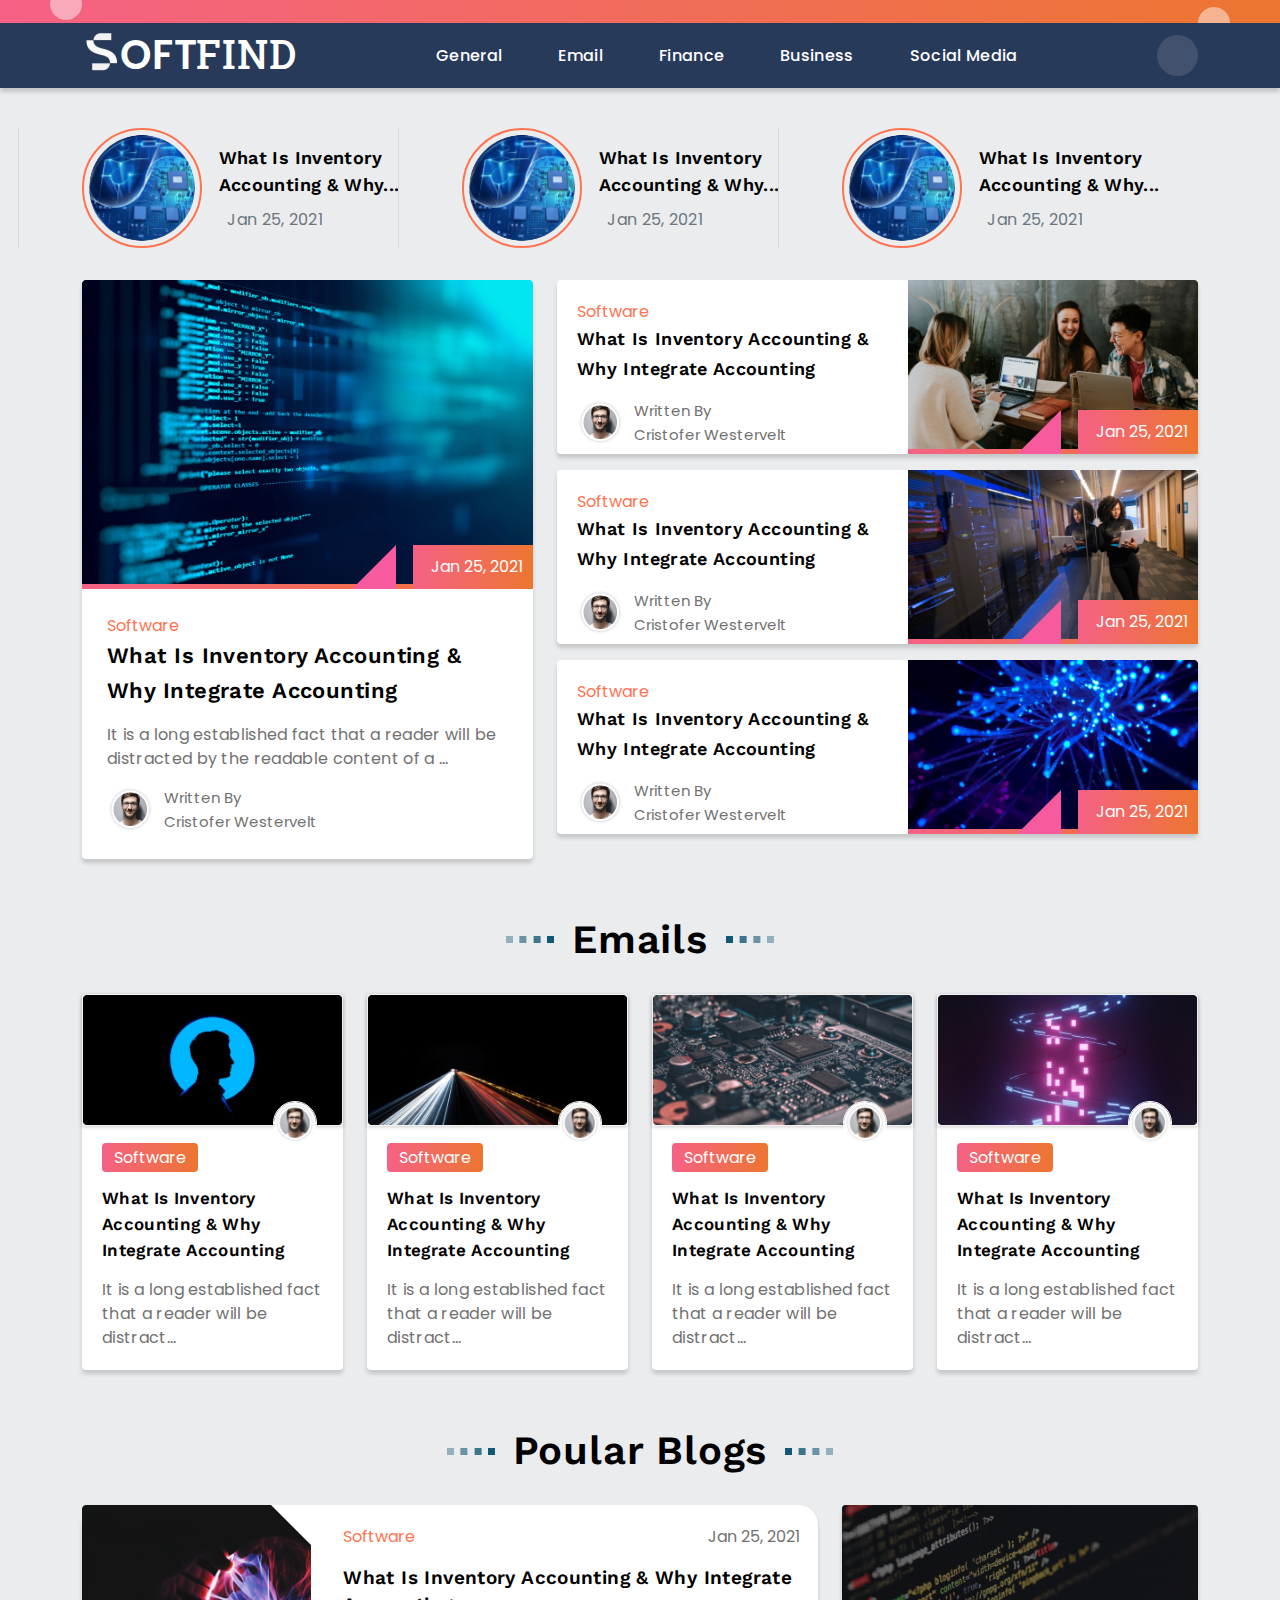
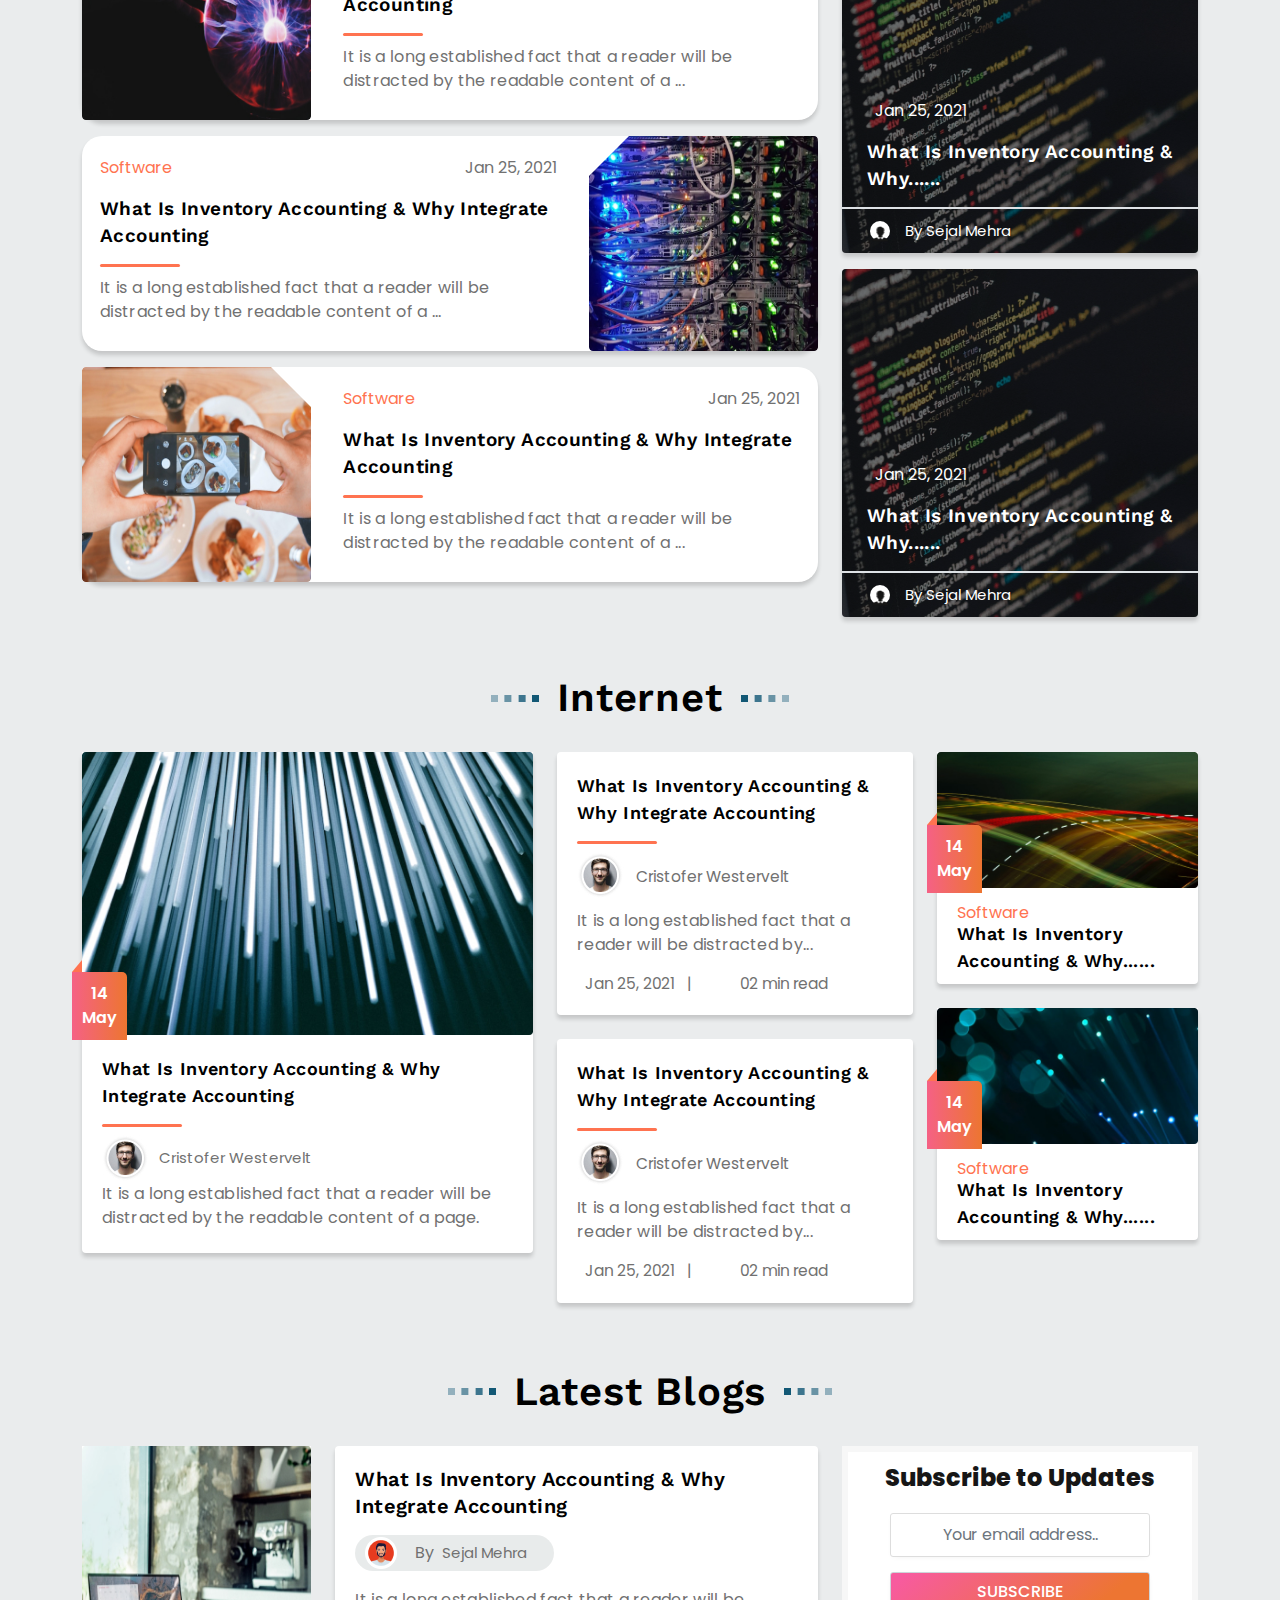
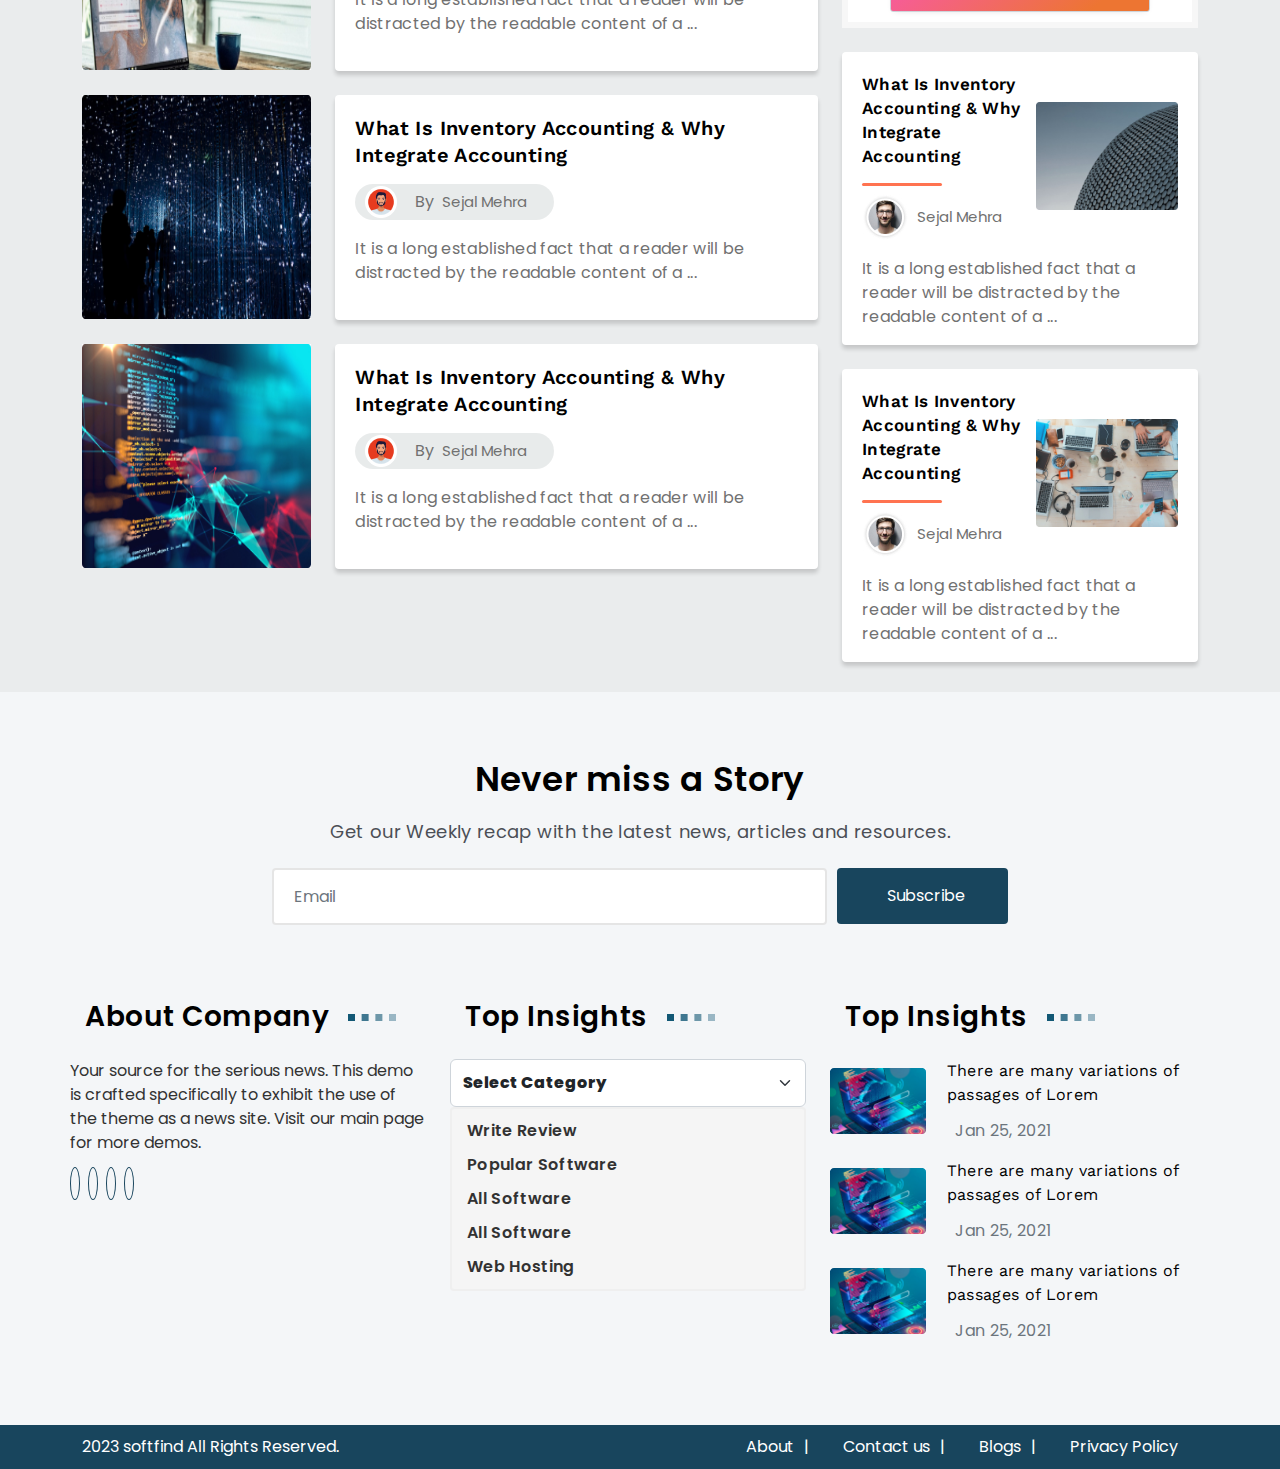
<file: soft-find/index.html>
<!DOCTYPE html>
<html lang="en">

<head>
  <meta charset="utf-8">
  <meta content="width=device-width, initial-scale=1.0" name="viewport">

  <title></title>
  <meta content="" name="description">
  <meta content="" name="keywords">

  <!-- Favicons -->
  <link href="assets/img/favicon.png" rel="icon">
  <link href="assets/img/apple-touch-icon.png" rel="apple-touch-icon">

  <!-- Vendor CSS Files -->
  <link href="assets/vendor/bootstrap/css/bootstrap.min.css" rel="stylesheet">

  <!-- Main CSS File -->
  <link href="assets/css/style.css" rel="stylesheet">

  <!-- fa fa cdn -->
  <link rel="stylesheet" href="https://cdnjs.cloudflare.com/ajax/libs/font-awesome/6.4.0/css/all.min.css"
    integrity="sha512-iecdLmaskl7CVkqkXNQ/ZH/XLlvWZOJyj7Yy7tcenmpD1ypASozpmT/E0iPtmFIB46ZmdtAc9eNBvH0H/ZpiBw=="
    crossorigin="anonymous" referrerpolicy="no-referrer" />

</head>

<body>

  <!-- ======= Header ======= -->
  <header>
    <div class="container-fluid header" id="header">
      <span class="elipse-left elipse"></span>
      <span class="elipse-right elipse"></span>
    </div>
  </header>
  <!-- End Header -->

  <!-- ======= Navigation ======= -->
  <nav class="navbar navbar-expand-lg" id="nav">
    <div class="container">
      <!--logo  -->
      <a class="navbar-brand me-0" href="#">
        <span><img src="assets/img/logo.png" alt="logo">OFT</span><span class="logo-span-2">FIND</span>
      </a>
      <!--  -->
      <button class="navbar-toggler" type="button" data-bs-toggle="collapse" data-bs-target="#navbarTogglerDemo01"
        aria-controls="navbarTogglerDemo01" aria-expanded="false" aria-label="Toggle navigation">
        <span class="navbar-toggler-icon"></span>
      </button>
      <!--  -->
      <div class="collapse navbar-collapse" id="navbarTogglerDemo01">
        <ul class="navbar-nav mx-auto mb-2 mb-lg-0" id='navList'>
          <li class="nav-item">
            <a class="nav-link active" aria-current="page" href="general.html">General</a>
          </li>
          <li class="nav-item">
            <a class="nav-link" href="general.html">Email</a>
          </li>
          <li class="nav-item">
            <a class="nav-link" href="general.html">Finance</a>
          </li>
          <li class="nav-item">
            <a class="nav-link" href="general.html">Business</a>
          </li>
          <li class="nav-item">
            <a class="nav-link" href="general.html">Social Media</a>
          </li>
        </ul>
        <!-- <a href="javascript:void(0)" class="openBtn search-icon">
            <i class="fa fa-search"></i>
          </a> -->
        <div class="search-box">
          <form action="#">
            <button class="btn-search"><i class="fas fa-search"></i></button>
            <input type="text" class="input-search" placeholder="Type to Search...">
          </form>
        </div>
      </div>
    </div>
  </nav>
  <!-- End Navigation -->

  <!-- End Header -->

  <!-- ======= Main Content ======= -->
  <main id="main" class="main">

    <!-- ======= Hero Post ======= -->
    <section class="section" id="top-post">
      <div class="container">
        <!-- top-post -->
        <div class="row align-items-center mb-3 top-card-parent">
          <!-- card 1 -->
          <div class="col-lg-4 col-md-6 mb-3">
            <div class="top-post-card row">
              <div class="col-4">
                <div class="image-box text-center">
                  <a href="#">
                    <img src="assets/img/ellipse.png" alt="">
                  </a>
                </div>
              </div>
              <div class="col-8">
                <div class="content-details">
                  <a href="#">
                    <div>What Is Inventory Accounting & Why...</div>
                  </a>
                  <div class="date">
                    <i class="fa-solid fa-calendar-days"></i></i>&nbsp;&nbsp;Jan 25, 2021
                  </div>
                </div>
              </div>
            </div>
          </div>
          <!-- card 2 -->
          <div class="col-lg-4 col-md-6 mb-3">
            <div class="top-post-card row">
              <div class="col-4">
                <div class="image-box text-center">
                  <a href="#">
                    <img src="assets/img/ellipse.png" alt="">
                  </a>
                </div>
              </div>
              <div class="col-8">
                <div class="content-details">
                  <a href="#">
                    <div>What Is Inventory Accounting & Why...</div>
                  </a>
                  <div class="date">
                    <i class="fa-solid fa-calendar-days"></i></i>&nbsp;&nbsp;Jan 25, 2021
                  </div>
                </div>
              </div>
            </div>
          </div>
          <!-- card 3 -->
          <div class="col-lg-4 col-md-6 mb-3">
            <div class="top-post-card row">
              <div class="col-4">
                <div class="image-box text-center">
                  <a href="#">
                    <img src="assets/img/ellipse.png" alt="">
                  </a>
                </div>
              </div>
              <div class="col-8">
                <div class="content-details">
                  <a href="#">
                    <div>What Is Inventory Accounting & Why...</div>
                  </a>
                  <div class="date">
                    <i class="fa-solid fa-calendar-days"></i></i>&nbsp;&nbsp;Jan 25, 2021
                  </div>
                </div>
              </div>
            </div>
          </div>

        </div>
        <!-- bottom-post -->
        <div class="row hero-bottom-big-post">
          <div class="col-lg-5 col-md-12 mb-3">
            <div class="post">
              <!-- imag box -->
              <div class="post-img-box img-box">
                <a href="#">
                  <img src="assets/img/hero-big-post-img.jpg" alt="" class="img-fluid">
                </a>
                <div class="date">
                  <i class="fa-solid fa-calendar-days"></i></i>&nbsp;&nbsp;Jan 25, 2021
                </div>
              </div>
              <!-- post-content -->
              <div class="post-content">
                <a href="#" class="tag">
                  <i class="fa-solid fa-folder-open"></i> Software
                </a>
                <a href="#" class="title">
                  <div>What Is Inventory Accounting & Why
                    Integrate Accounting</div>
                </a>
                <p class="description">It is a long established fact that a reader will be distracted by the readable
                  content of a ...</p>
                <div class="author">
                  <a class="image" href="#">
                    <img src="assets/img/author-img.jpg" alt="" class="img-fluid">
                  </a>
                  <div class="author-details">
                    <span>Written By</span><br>
                    <a href="#">Cristofer Westervelt</a>
                  </div>
                </div>
              </div>
            </div>
          </div>
          <div class="col-lg-7 col-md-12 hero-left-section">
            <!--  -->
            <div class="col-md-12 mb-3">
              <div class="post hero-post-left d-flex justify-content-between">
                <!-- post-content -->
                <div class="post-content">
                  <a href="#" class="tag">
                    <i class="fa-solid fa-folder-open"></i> Software
                  </a>
                  <a href="#" class="title">
                    <div>What Is Inventory Accounting & Why
                      Integrate Accounting</div>
                  </a>
                  <div class="author">
                    <a class="image" href="#">
                      <img src="assets/img/author-img.jpg" alt="" class="img-fluid">
                    </a>
                    <div class="author-details">
                      <span>Written By</span><br>
                      <a href="#">Cristofer Westervelt</a>
                    </div>
                  </div>
                </div>
                <!-- imag box -->
                <div class="img-box post-img-box">
                  <a href="#">
                    <img src="assets/img/hero-img-1.jpg" alt="" class="img-fluid">
                  </a>
                  <div class="date">
                    <i class="fa-solid fa-calendar-days"></i></i>&nbsp;&nbsp;Jan 25, 2021
                  </div>
                </div>

              </div>
            </div>
            <div class="col-md-12 mb-3">
              <div class="post hero-post-left d-flex justify-content-between">
                <!-- post-content -->
                <div class="post-content">
                  <a href="#" class="tag">
                    <i class="fa-solid fa-folder-open"></i> Software
                  </a>
                  <a href="#" class="title">
                    <div>What Is Inventory Accounting & Why
                      Integrate Accounting</div>
                  </a>
                  <div class="author">
                    <a class="image" href="#">
                      <img src="assets/img/author-img.jpg" alt="" class="img-fluid">
                    </a>
                    <div class="author-details">
                      <span>Written By</span><br>
                      <a href="#">Cristofer Westervelt</a>
                    </div>
                  </div>
                </div>
                <!-- imag box -->
                <div class="img-box post-img-box">
                  <a href="#">
                    <img src="assets/img/hero-img-2.jpg" alt="" class="img-fluid">
                  </a>
                  <div class="date">
                    <i class="fa-solid fa-calendar-days"></i></i>&nbsp;&nbsp;Jan 25, 2021
                  </div>
                </div>

              </div>
            </div>
            <div class="col-md-12 mb-3">
              <div class="post hero-post-left d-flex justify-content-between">
                <!-- post-content -->
                <div class="post-content">
                  <a href="#" class="tag">
                    <i class="fa-solid fa-folder-open"></i> Software
                  </a>
                  <a href="#" class="title">
                    <div>What Is Inventory Accounting & Why
                      Integrate Accounting</div>
                  </a>
                  <div class="author">
                    <a class="image" href="#">
                      <img src="assets/img/author-img.jpg" alt="" class="img-fluid">
                    </a>
                    <div class="author-details">
                      <span>Written By</span><br>
                      <a href="#">Cristofer Westervelt</a>
                    </div>
                  </div>
                </div>
                <!-- imag box -->
                <div class="img-box post-img-box">
                  <a href="#">
                    <img src="assets/img/hero-img-3.jpg" alt="" class="img-fluid">
                  </a>
                  <div class="date">
                    <i class="fa-solid fa-calendar-days"></i></i>&nbsp;&nbsp;Jan 25, 2021
                  </div>
                </div>

              </div>
            </div>
          </div>
        </div>
      </div>
    </section><!-- End #main -->


    <!-- ======= Email ======= -->
    <section class="section" id="email">
      <div class="container">
        <div class="page-title d-flex align-items-center justify-content-center">
          <span><img src="assets/img/page-title-4.png" alt=""></span>
          <span><img src="assets/img/page-title-3.png" alt=""></span>
          <span><img src="assets/img/page-title-2.png" alt=""></span>
          <span><img src="assets/img/page-title-1.png" alt=""></span>
          <div>Emails</div>
          <span><img src="assets/img/page-title-1.png" alt=""></span>
          <span><img src="assets/img/page-title-2.png" alt=""></span>
          <span><img src="assets/img/page-title-3.png" alt=""></span>
          <span><img src="assets/img/page-title-4.png" alt=""></span>
        </div>
        <div class="row">
          <div class="col-lg-3 col-md-6 mb-3">
            <div class="email-post-box post">
              <!-- imag box -->
              <div class="email-img-box post-img-box">
                <a href="#">
                  <img src="assets/img/email-post-1.jpg" alt="" class="img-fluid">
                </a>
                <a class="author" href="#">
                  <img src="assets/img/author-img.jpg" alt="" class="img-fluid">
                </a>
              </div>
              <!-- post-content -->
              <div class="post-content">
                <a href="#" class="tag">
                  Software
                </a>
                <a href="#" class="title">
                  <div>What Is Inventory Accounting & Why
                    Integrate Accounting</div>
                </a>
                <p class="description">It is a long established fact that a reader will be distract...</p>
              </div>
            </div>
          </div>
          <div class="col-lg-3 col-md-6 mb-3">
            <div class="email-post-box post">
              <!-- imag box -->
              <div class="email-img-box post-img-box">
                <a href="#">
                  <img src="assets/img/email-post-2.jpg" alt="" class="img-fluid">
                </a>
                <a class="author" href="#">
                  <img src="assets/img/author-img.jpg" alt="" class="img-fluid">
                </a>
              </div>
              <!-- post-content -->
              <div class="post-content">
                <a href="#" class="tag">
                  Software
                </a>
                <a href="#" class="title">
                  <div>What Is Inventory Accounting & Why
                    Integrate Accounting</div>
                </a>
                <p class="description">It is a long established fact that a reader will be distract...</p>
              </div>
            </div>
          </div>
          <div class="col-lg-3 col-md-6 mb-3">
            <div class="email-post-box post">
              <!-- imag box -->
              <div class="email-img-box post-img-box">
                <a href="#">
                  <img src="assets/img/email-post-3.jpg" alt="" class="img-fluid">
                </a>
                <a class="author" href="#">
                  <img src="assets/img/author-img.jpg" alt="" class="img-fluid">
                </a>
              </div>
              <!-- post-content -->
              <div class="post-content">
                <a href="#" class="tag">
                  Software
                </a>
                <a href="#" class="title">
                  <div>What Is Inventory Accounting & Why
                    Integrate Accounting</div>
                </a>
                <p class="description">It is a long established fact that a reader will be distract...</p>
              </div>
            </div>
          </div>
          <div class="col-lg-3 col-md-6 mb-3">
            <div class="email-post-box post">
              <!-- imag box -->
              <div class="email-img-box post-img-box">
                <a href="#">
                  <img src="assets/img/email-post-4.jpg" alt="" class="img-fluid">
                </a>
                <a class="author" href="#">
                  <img src="assets/img/author-img.jpg" alt="" class="img-fluid">
                </a>
              </div>
              <!-- post-content -->
              <div class="post-content">
                <a href="#" class="tag">
                  Software
                </a>
                <a href="#" class="title">
                  <div>What Is Inventory Accounting & Why
                    Integrate Accounting</div>
                </a>
                <p class="description">It is a long established fact that a reader will be distract...</p>
              </div>
            </div>
          </div>
        </div>
      </div>
    </section><!-- End email -->

    <!-- ======= Poular blog ======= -->
    <section class="section" id="popular-blog">
      <div class="container">
        <div class="page-title d-flex align-items-center justify-content-center">
          <span><img src="assets/img/page-title-4.png" alt=""></span>
          <span><img src="assets/img/page-title-3.png" alt=""></span>
          <span><img src="assets/img/page-title-2.png" alt=""></span>
          <span><img src="assets/img/page-title-1.png" alt=""></span>
          <div>Poular blogs</div>
          <span><img src="assets/img/page-title-1.png" alt=""></span>
          <span><img src="assets/img/page-title-2.png" alt=""></span>
          <span><img src="assets/img/page-title-3.png" alt=""></span>
          <span><img src="assets/img/page-title-4.png" alt=""></span>
        </div>
        <div class="row">
          <div class="col-lg-8 col-md-12  mb-3 polpular-left-section">
            <div class="row">
              <div class="col-md-12 mb-3">
                <div class="post popular-blog justify-content-between ">
                  <div class="row">
                    <!-- imag box -->
                    <div class="post-img-box popular-blog-img col-md-4 trinage">
                      <a href="#">
                        <img src="assets/img/popular-post-1.jpg" alt="" class="img-fluid">
                      </a>
                    </div>
                    <!-- post-content -->
                    <div class="post-content col-md-8">
                      <div class="d-flex justify-content-between">
                        <a href="#" class="tag">
                          <i class="fa-solid fa-folder-open"></i> Software
                        </a>
                        <div class="">
                          <i class="fa-solid fa-calendar-days"></i></i>&nbsp;&nbsp;Jan 25, 2021
                        </div>
                      </div>
                      <a href="#" class="title">
                        <div>What Is Inventory Accounting & Why
                          Integrate Accounting</div>
                      </a>
                      <div class="d-flex justify-content-start align-items-center mb-2">
                        <div class="organge-line"></div>
                        <div class="square"><i class="fa fa-square" aria-hidden="true"></i></div>
                      </div>
                      <p class="description">It is a long established fact that a reader will be distracted by the
                        readable content of a ...</p>

                    </div>
                  </div>
                </div>
              </div>
              <div class="col-md-12 mb-3">
                <div class="post popular-blog justify-content-between ">
                  <div class="row">
                    <!-- post-content -->
                    <div class="post-content col-md-8">
                      <div class="d-flex justify-content-between">
                        <a href="#" class="tag">
                          <i class="fa-solid fa-folder-open"></i> Software
                        </a>
                        <div class="">
                          <i class="fa-solid fa-calendar-days"></i></i>&nbsp;&nbsp;Jan 25, 2021
                        </div>
                      </div>
                      <a href="#" class="title">
                        <div>What Is Inventory Accounting & Why
                          Integrate Accounting</div>
                      </a>
                      <div class="d-flex justify-content-start align-items-center mb-2">
                        <div class="organge-line"></div>
                        <div class="square"><i class="fa fa-square" aria-hidden="true"></i></div>
                      </div>
                      <p class="description">It is a long established fact that a reader will be distracted by the
                        readable content of a ...</p>
                    </div>
                    <!-- imag box -->
                    <div class="post-img-box trinage popular-blog-img col-md-4">
                      <a href="#">
                        <img src="assets/img/popular-post-2.jpg" alt="" class="img-fluid">
                      </a>
                    </div>
                  </div>
                </div>
              </div>
              <div class="col-md-12 mb-3">
                <div class="post popular-blog justify-content-between ">
                  <div class="row">
                    <!-- imag box -->
                    <div class="post-img-box trinage popular-blog-img col-md-4">
                      <a href="#">
                        <img src="assets/img/popular-post-3.jpg" alt="" class="img-fluid">
                      </a>
                    </div>
                    <!-- post-content -->
                    <div class="post-content col-md-8">
                      <div class="d-flex justify-content-between">
                        <a href="#" class="tag">
                          <i class="fa-solid fa-folder-open"></i> Software
                        </a>
                        <div class="">
                          <i class="fa-solid fa-calendar-days"></i></i>&nbsp;&nbsp;Jan 25, 2021
                        </div>
                      </div>
                      <a href="#" class="title">
                        <div>What Is Inventory Accounting & Why
                          Integrate Accounting</div>
                      </a>
                      <div class="d-flex justify-content-start align-items-center mb-2">
                        <div class="organge-line"></div>
                        <div class="square"><i class="fa fa-square" aria-hidden="true"></i></div>
                      </div>
                      <p class="description">It is a long established fact that a reader will be distracted by the
                        readable content of a ...</p>

                    </div>
                  </div>
                </div>
              </div>
            </div>
          </div>
          <div class="col-lg-4 col-md-12">
            <div class="row">
              <div class="col-lg-12 col-md-6 mb-3">
                <div class="post popular-blog">
                  <!-- imag box -->
                  <div class="post-img-box popular-blog-img  popular-overlay">
                    <a href="#">
                      <img src="assets/img/pop-left.jpg" alt="" class="img-fluid" />
                    </a>
                    <div class="post-overlay">
                      <!-- post-content -->
                      <div class="post-content">
                        <div class="date"><i class="fa-solid fa-calendar-days"></i></i>&nbsp;&nbsp;Jan 25, 2021</div>
                        <a href="#" class="title">
                          <div>What Is Inventory Accounting & Why......</div>
                        </a>
                      </div>
                      <div class="border"></div>
                      <div class="post-content">
                        <div class="author align-items-center">
                          <a class="image" href="#">
                            <img src="assets/img/author-2.png" alt="" class="img-fluid" />
                          </a>
                          <div class="author-details">
                            <a href="#">By Sejal Mehra </a>
                          </div>
                        </div>
                      </div>
                    </div>
                  </div>
                </div>
              </div>
              <div class="col-lg-12 col-md-6 mb-3">
                <div class="post popular-blog">
                  <!-- imag box -->
                  <div class="post-img-box popular-blog-img popular-overlay">
                    <a href="#">
                      <img src="assets/img/pop-left.jpg" alt="" class="img-fluid" />
                    </a>
                    <div class="post-overlay">
                      <!-- post-content -->
                      <div class="post-content">
                        <div class="date"><i class="fa-solid fa-calendar-days"></i></i>&nbsp;&nbsp;Jan 25, 2021</div>
                        <a href="#" class="title">
                          <div>What Is Inventory Accounting & Why......</div>
                        </a>
                      </div>
                      <div class="border"></div>
                      <div class="post-content">
                        <div class="author align-items-center">
                          <a class="image" href="#">
                            <img src="assets/img/author-2.png" alt="" class="img-fluid" />
                          </a>
                          <div class="author-details">
                            <a href="#">By Sejal Mehra </a>
                          </div>
                        </div>
                      </div>
                    </div>
                  </div>
                </div>
              </div>
            </div>
          </div>
        </div>

      </div>
    </section><!-- End Popular blog -->

    <!-- ======= Internet ======= -->
    <section class="section" id="internet">
      <div class="container">
        <div class="page-title d-flex align-items-center justify-content-center">
          <span><img src="assets/img/page-title-4.png" alt=""></span>
          <span><img src="assets/img/page-title-3.png" alt=""></span>
          <span><img src="assets/img/page-title-2.png" alt=""></span>
          <span><img src="assets/img/page-title-1.png" alt=""></span>
          <div>Internet</div>
          <span><img src="assets/img/page-title-1.png" alt=""></span>
          <span><img src="assets/img/page-title-2.png" alt=""></span>
          <span><img src="assets/img/page-title-3.png" alt=""></span>
          <span><img src="assets/img/page-title-4.png" alt=""></span>
        </div>
        <div class="row">
          <div class="col-lg-5 col-md-12 internet-left-section">
            <div class="post">
              <!-- imag box -->
              <div class="post-img-box internet-img-box">
                <a href="#">
                  <img src="assets/img/internet-post-1.jpg" alt="" class="img-fluid">
                </a>
                <div class="date">
                  14 <br> May
                </div>
              </div>
              <!-- post-content -->
              <div class="post-content pb-2">
                <a href="#" class="title">
                  <div>What Is Inventory Accounting & Why Integrate Accounting</div>
                </a>
                <div class="d-flex justify-content-start align-items-center mb-2">
                  <div class="organge-line"></div>
                  <div class="square"><i class="fa fa-square" aria-hidden="true"></i></div>
                </div>
                <div class="author align-items-center">
                  <a class="image" href="#">
                    <img src="assets/img/author-img.jpg" alt="" class="img-fluid">
                  </a>
                  <div class="author-details">
                    <a href="#">Cristofer Westervelt</a>
                  </div>
                </div>
                <p class="description">It is a long established fact that a reader will be distracted by the readable
                  content of a page.</p>
              </div>
            </div>
          </div>
          <div class="col-lg-4 col-md-12 internet-middle-section">
            <div class="row">
              <div class="col-lg-12 col-md-6 mb-4 ">
                <div class="post">
                  <!-- post-content -->
                  <div class="post-content">
                    <a href="#" class="title">
                      <div>What Is Inventory Accounting & Why Integrate Accounting</div>
                    </a>
                    <div class="d-flex justify-content-start align-items-center mb-2">
                      <div class="organge-line"></div>
                      <div class="square"><i class="fa fa-square" aria-hidden="true"></i></div>
                    </div>
                    <div class="author align-items-center">
                      <a class="image" href="#">
                        <img src="assets/img/author-img.jpg" alt="" class="img-fluid">
                      </a>
                      <div class="author-details">
                        <a href="#">Cristofer Westervelt</a>
                      </div>
                    </div>
                    <p class="description pt-2">It is a long established fact that a reader will be distracted by...</p>
                    <div class="d-flex align-items-center date-time">
                      <span class="me-5"><i class="fa-solid fa-calendar-days"></i></i>&nbsp;&nbsp;Jan 25, 2021
                        &nbsp;&nbsp;|</span>
                      <span>02 min read</span>
                    </div>
                  </div>
                </div>
              </div>
              <div class="col-lg-12 col-md-6 mb-4">
                <div class="post">
                  <!-- post-content -->
                  <div class="post-content">
                    <a href="#" class="title">
                      <div>What Is Inventory Accounting & Why Integrate Accounting</div>
                    </a>
                    <div class="d-flex justify-content-start align-items-center mb-2">
                      <div class="organge-line"></div>
                      <div class="square"><i class="fa fa-square" aria-hidden="true"></i></div>
                    </div>
                    <div class="author align-items-center">
                      <a class="image" href="#">
                        <img src="assets/img/author-img.jpg" alt="" class="img-fluid">
                      </a>
                      <div class="author-details">
                        <a href="#">Cristofer Westervelt</a>
                      </div>
                    </div>
                    <p class="description pt-2">It is a long established fact that a reader will be distracted by...</p>
                    <div class="d-flex align-items-center date-time">
                      <span class="me-5"><i class="fa-solid fa-calendar-days"></i></i>&nbsp;&nbsp;Jan 25, 2021
                        &nbsp;&nbsp;|</span>
                      <span>02 min read</span>
                    </div>
                  </div>
                </div>
              </div>
            </div>
          </div>
          <div class="col-lg-3 col-md-12 internet-right-section">
            <div class="row">
              <div class="col-lg-12 col-md-6 mb-4">
                <div class="post">
                  <!-- imag box -->
                  <div class="post-img-box internet-img-box">
                    <a href="#">
                      <img src="assets/img/internet-post-2.jpg" alt="" class="img-fluid">
                    </a>
                    <div class="date">
                      14 <br> May
                    </div>
                  </div>
                  <!-- post-content -->
                  <div class="post-content">
                    <a href="#" class="tag">
                      <i class="fa-solid fa-folder-open"></i> Software
                    </a>
                    <a href="#" class="title">
                      <div>What Is Inventory Accounting & Why......</div>
                    </a>
                  </div>
                </div>
              </div>
              <div class="col-lg-12 col-md-6 mb-4">
                <div class="post">
                  <!-- imag box -->
                  <div class="post-img-box internet-img-box">
                    <a href="#">
                      <img src="assets/img/internet-post-3.jpg" alt="" class="img-fluid">
                    </a>
                    <div class="date">
                      14 <br> May
                    </div>
                  </div>
                  <!-- post-content -->
                  <div class="post-content">
                    <a href="#" class="tag">
                      <i class="fa-solid fa-folder-open"></i> Software
                    </a>
                    <a href="#" class="title">
                      <div>What Is Inventory Accounting & Why......</div>
                    </a>
                  </div>
                </div>
              </div>
            </div>
          </div>
        </div>
      </div>
    
      </div>
    </section>
    <!-- End Internet -->

    <!-- ======= Latest Blogs ======= -->
    <section class="section" id="latest-blogs">
      <div class="container">
        <div class="page-title d-flex align-items-center justify-content-center">
          <span><img src="assets/img/page-title-4.png" alt=""></span>
          <span><img src="assets/img/page-title-3.png" alt=""></span>
          <span><img src="assets/img/page-title-2.png" alt=""></span>
          <span><img src="assets/img/page-title-1.png" alt=""></span>
          <div>Latest Blogs</div>
          <span><img src="assets/img/page-title-1.png" alt=""></span>
          <span><img src="assets/img/page-title-2.png" alt=""></span>
          <span><img src="assets/img/page-title-3.png" alt=""></span>
          <span><img src="assets/img/page-title-4.png" alt=""></span>
        </div>
        <div class="row">
          <div class="col-lg-8 col-md-12 left-section">
            <div class="row">
              <div class="col-md-12 mb-4">
                <div class="row">
                  <div class="col-md-4">
                    <div class="latest-image-box post-img-box">
                      <a href="#">
                        <img src="assets/img/latest-post-1.jpg" alt="" class="img-fluid" />
                      </a>
                    </div>
                  </div>
                  <div class="col-md-8">
                    <div class="post-content bg-white">
                      <a href="#" class="title">
                        <div>What Is Inventory Accounting &amp; Why Integrate Accounting</div>
                      </a>
                      <div class="author align-items-center">
                        <a class="image" href="#">
                          <img src="assets/img/author-img-3.png" alt="" class="img-fluid me-2" />
                        </a>
                        <div class="author-details">
                          By<a href="#" class="ms-2">Sejal Mehra</a>
                        </div>
                      </div>
                      <p class="description">It is a long established fact that a reader will be distracted by the
                        readable content of a ...</p>
                    </div>
                  </div>
                </div>
              </div>
              <div class="col-md-12 mb-4">
                <div class="row">
                  <div class="col-md-4">
                    <div class="latest-image-box post-img-box">
                      <a href="#">
                        <img src="assets/img/latest-post-2.jpg" alt="" class="img-fluid" />
                      </a>
                    </div>
                  </div>
                  <div class="col-md-8">
                    <div class="post-content bg-white">
                      <a href="#" class="title">
                        <div>What Is Inventory Accounting &amp; Why Integrate Accounting</div>
                      </a>
                      <div class="author align-items-center">
                        <a class="image" href="#">
                          <img src="assets/img/author-img-3.png" alt="" class="img-fluid me-2" />
                        </a>
                        <div class="author-details">
                          By<a href="#" class="ms-2">Sejal Mehra</a>
                        </div>
                      </div>
                      <p class="description">It is a long established fact that a reader will be distracted by the
                        readable content of a ...</p>
                    </div>
                  </div>
                </div>

              </div>
              <div class="col-md-12 mb-4">
                <div class="row">
                  <div class="col-md-4">
                    <div class="latest-image-box post-img-box">
                      <a href="#">
                        <img src="assets/img/latest-post-3.jpg" alt="" class="img-fluid" />
                      </a>
                    </div>
                  </div>
                  <div class="col-md-8">
                    <div class="post-content bg-white">
                      <a href="#" class="title">
                        <div>What Is Inventory Accounting &amp; Why Integrate Accounting</div>
                      </a>
                      <div class="author align-items-center">
                        <a class="image" href="#">
                          <img src="assets/img/author-img-3.png" alt="" class="img-fluid me-2" />
                        </a>
                        <div class="author-details">
                          By<a href="#" class="ms-2">Sejal Mehra</a>
                        </div>
                      </div>
                      <p class="description">It is a long established fact that a reader will be distracted by the
                        readable content of a ...</p>
                    </div>
                  </div>
                </div>
              </div>
            </div>
          </div>
          <div class="col-lg-4 col-md-12 right-section">
            <div class="row">
              <div class="col-md-12 mb-4">
                <div class="text-center lastest-newsletter bg-white">
                  <div>Subscribe to Updates</div>
                  <form action="" class="align-items-center ">
                    <input type="email" class="form-control mx-auto" id="email-input"
                      placeholder="Your email address..">
                    <button type="submit" class="form-control mx-auto" id="latest-btn">Subscribe</button>
                  </form>
                </div>
              </div>
              <div class="col-md-12 mb-4">
                <div class="post-content bg-white">
                  <div class="d-flex align-items-center justify-content-between mb-3">
                    <div class="title-box" style="width: 55%;">
                      <a href="#" class="title">
                        <div>What Is Inventory Accounting &amp; Why Integrate Accounting</div>
                      </a>
                      <div class="d-flex justify-content-start align-items-center mb-2">
                        <div class="organge-line"></div>
                        <div class="square"><i class="fa fa-square" aria-hidden="true"></i></div>
                      </div>
                      <div class="d-flex align-items-center">
                        <a class="image" href="#">
                          <img src="assets/img/author-img.jpg" alt="" class="img-fluid">
                        </a>
                        <div class="author-details">
                          <a href="#" class="ms-2"> Sejal Mehra</a>
                        </div>
                      </div>
                    </div>
                    <div class="im-box" style="width: 45%;">
                      <a href="#">
                        <img src="assets/img/latest-post-4.jpg" alt="" class="img-fluid">
                      </a>
                    </div>
                  </div>
                  <p class="description">It is a long established fact that a reader will be distracted by the readable
                    content of a ...</p>
                </div>
              </div>
              <div class="col-md-12">
                <div class="post-content bg-white">
                  <div class="d-flex align-items-center justify-content-between mb-3">
                    <div class="title-box" style="width: 55%;">
                      <a href="#" class="title">
                        <div>What Is Inventory Accounting &amp; Why Integrate Accounting</div>
                      </a>
                      <div class="d-flex justify-content-start align-items-center mb-2">
                        <div class="organge-line"></div>
                        <div class="square"><i class="fa fa-square" aria-hidden="true"></i></div>
                      </div>
                      <div class="d-flex align-items-center">
                        <a class="image" href="#">
                          <img src="assets/img/author-img.jpg" alt="" class="img-fluid">
                        </a>
                        <div class="author-details">
                          <a href="#" class="ms-2"> Sejal Mehra</a>
                        </div>
                      </div>
                    </div>
                    <div class="im-box" style="width: 45%;">
                      <a href="#">
                        <img src="assets/img/latest-post-5.jpg" alt="" class="img-fluid">
                      </a>
                    </div>
                  </div>
                  <p class="description">It is a long established fact that a reader will be distracted by the readable
                    content of a ...</p>
                </div>
              </div>
            </div>
          </div>
        </div>
      </div>
    </section>
    <!-- End Latest Blogs -->

  </main><!-- End #main -->

  <!-- ======= Footer ======= -->
  <footer id="footer" class="footer">
    <div class="container">
      <div class="row">
        <div class="col-lg-2 col-md-12 "></div>
        <div class="col-lg-8 col-md-12  ">
          <div class="footer-input text-center">
            <div>Never miss a Story</div>
            <p>Get our Weekly recap with the latest news, articles and resources.</p>
            <form action="" class="d-flex justify-content-between align-items-center">
              <input type="email" class="form-control" id="email-footer-input" placeholder="Email">
              <button type="submit" class="form-control" id="footer-btn">
                <i class="fa-solid fa-paper-plane me-2"></i>Subscribe </button>
            </form>
          </div>
        </div>
        <div class="col-lg-2 col-md-12 "></div>

        <div class="col-md-12 footer-section row pl-sm-5">
          <div class="col-lg-4 col-md-12 mb-5">
            <div class="footer-about">
              <div class="footer-title page-title d-flex justify-content-start align-items-top">
                <div class="me-lg-3">About Company</div>
                <span><img src="assets/img/page-title-1.png" alt=""></span>
                <span><img src="assets/img/page-title-2.png" alt=""></span>
                <span><img src="assets/img/page-title-3.png" alt=""></span>
                <span><img src="assets/img/page-title-4.png" alt=""></span>
              </div>
              <p>Your source for the serious news. This demo is crafted specifically to exhibit the use of the theme as
                a news site. Visit our main page for more demos.</p>
              <div class="social-icons">
                <ul class="d-flex list-unstyled justify-content-start mb-0">
                  <li><a href="#"><i class="fa-brands fa-facebook-f"></i></a></li>
                  <li><a href="#" class="ms-2"><i class="fa-brands fa-twitter"></i></a></li>
                  <li><a href="#" class="ms-2"><i class="fa-brands fa-instagram"></i></a></li>
                  <li><a href="#" class="ms-2"><i class="fa-brands fa-pinterest"></i></a></li>
                </ul>
              </div>
            </div>
          </div>
          <div class="col-lg-4 col-md-6 mb-3">
            <div class="footer-dropdown-insights">
              <div class="footer-title page-title d-flex justify-content-start align-items-top">
                <div class="me-lg-3">Top Insights</div>
                <span><img src="assets/img/page-title-1.png" alt=""></span>
                <span><img src="assets/img/page-title-2.png" alt=""></span>
                <span><img src="assets/img/page-title-3.png" alt=""></span>
                <span><img src="assets/img/page-title-4.png" alt=""></span>
              </div>
              <div class="">
                <select class="form-select">
                  <option selected>Select Category</option>
                  <option value="1">One</option>
                  <option value="2">Two</option>
                  <option value="3">Three</option>
                </select>
                <ul class="list-unstyled justify-content-start mb-0 list-menu">
                  <li><a href="#">Write Review</a></li>
                  <li><a href="#">Popular Software</a></li>
                  <li><a href="#">All Software</a></li>
                  <li><a href="#">All Software</a></li>
                  <li><a href="#">Web Hosting</a></li>
                </ul>
              </div>
            </div>
          </div>
          <div class="col-lg-4 col-md-6 mb-3">
            <div class="footer-post-insights">
              <div class="footer-title page-title d-flex justify-content-start align-items-top">
                <div class="me-lg-3">Top Insights</div>
                <span><img src="assets/img/page-title-1.png" alt=""></span>
                <span><img src="assets/img/page-title-2.png" alt=""></span>
                <span><img src="assets/img/page-title-3.png" alt=""></span>
                <span><img src="assets/img/page-title-4.png" alt=""></span>
              </div>
              <div class="row">
                <div class="col-md-12 mb-3">
                  <div class="footer-post d-flex justify-content-start align-items-center">
                    <div class="box" style="width: 30%;">
                      <a href="#" class="text-center">
                        <img src="assets/img/footer-post.jpg" alt="" class="img-fluid" style="width:90%;">
                      </a>
                    </div>
                    <div class="content-details" style="width: 70%;">
                      <a href="#">
                        <div>There are many variations of passages of Lorem </div>
                      </a>
                      <div class="date">
                        <i class="fa-solid fa-calendar-days"></i></i>&nbsp;&nbsp;Jan 25, 2021
                      </div>
                    </div>
                  </div>
                </div>
                <div class="col-md-12 mb-3">
                  <div class="footer-post d-flex justify-content-start align-items-center">
                    <div class="box" style="width: 30%;">
                      <a href="#" class="text-center">
                        <img src="assets/img/footer-post.jpg" alt="" class="img-fluid" style="width:90%;">
                      </a>
                    </div>
                    <div class="content-details" style="width: 70%;">
                      <a href="#">
                        <div>There are many variations of passages of Lorem </div>
                      </a>
                      <div class="date">
                        <i class="fa-solid fa-calendar-days"></i></i>&nbsp;&nbsp;Jan 25, 2021
                      </div>
                    </div>
                  </div>
                </div>
                <div class="col-md-12 mb-3">
                  <div class="footer-post d-flex justify-content-start align-items-center">
                    <div class="box" style="width: 30%;">
                      <a href="#" class="text-center">
                        <img src="assets/img/footer-post.jpg" alt="" class="img-fluid" style="width:90%;">
                      </a>
                    </div>
                    <div class="content-details" style="width: 70%;">
                      <a href="#">
                        <div>There are many variations of passages of Lorem </div>
                      </a>
                      <div class="date">
                        <i class="fa-solid fa-calendar-days"></i></i>&nbsp;&nbsp;Jan 25, 2021
                      </div>
                    </div>
                  </div>
                </div>

              </div>
            </div>
          </div>

        </div>
      </div>
    </div>
    <div class="footer-bottom">
      <div class="d-lg-flex justify-content-between container text-sm-center flex-box">
        <div class="copy-right">
          <i class="fa fa-copyright" aria-hidden="true"></i> 2023 softfind All Rights Reserved.
        </div>
        <div class="footer-menu">
          <span><a href="#">About</a>|</span>
          <span><a href="#">Contact us</a>|</span>
          <span><a href="#">Blogs</a>|</span>
          <span><a href="#">Privacy Policy</a></span>
        </div>
      </div>
    </div>
  </footer>
  <!-- End Footer -->

  <a href="#" class="back-to-top d-flex align-items-center justify-content-center active"><i
      class="fa fa-arrow-up"></i></a>

  <!-- Vendor JS Files -->
  <script src="assets/vendor/bootstrap/js/bootstrap.bundle.min.js"></script>

  <script src="https://code.jquery.com/jquery-3.7.0.min.js"
    integrity="sha256-2Pmvv0kuTBOenSvLm6bvfBSSHrUJ+3A7x6P5Ebd07/g=" crossorigin="anonymous"></script>

  <!-- Template Main JS File -->
  <script src="assets/js/main.js"></script>
</body>

</html>
</file>
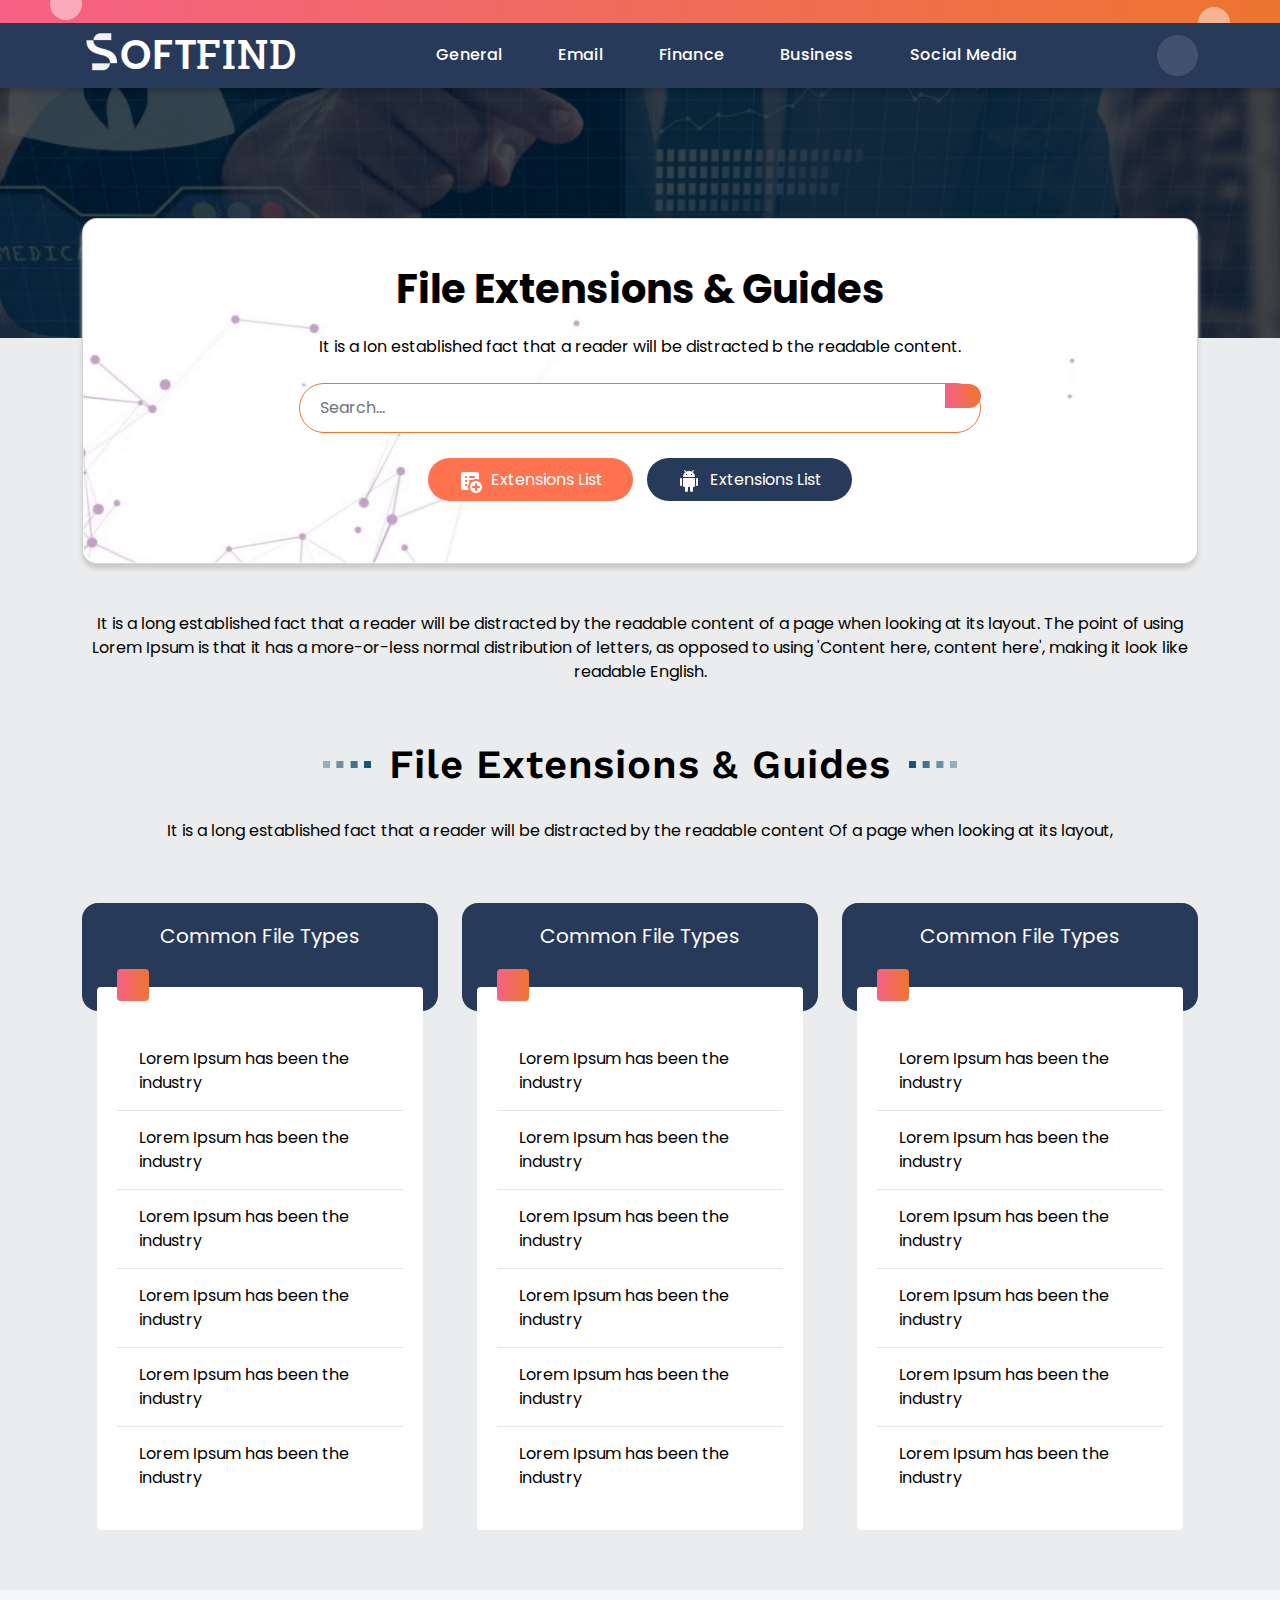
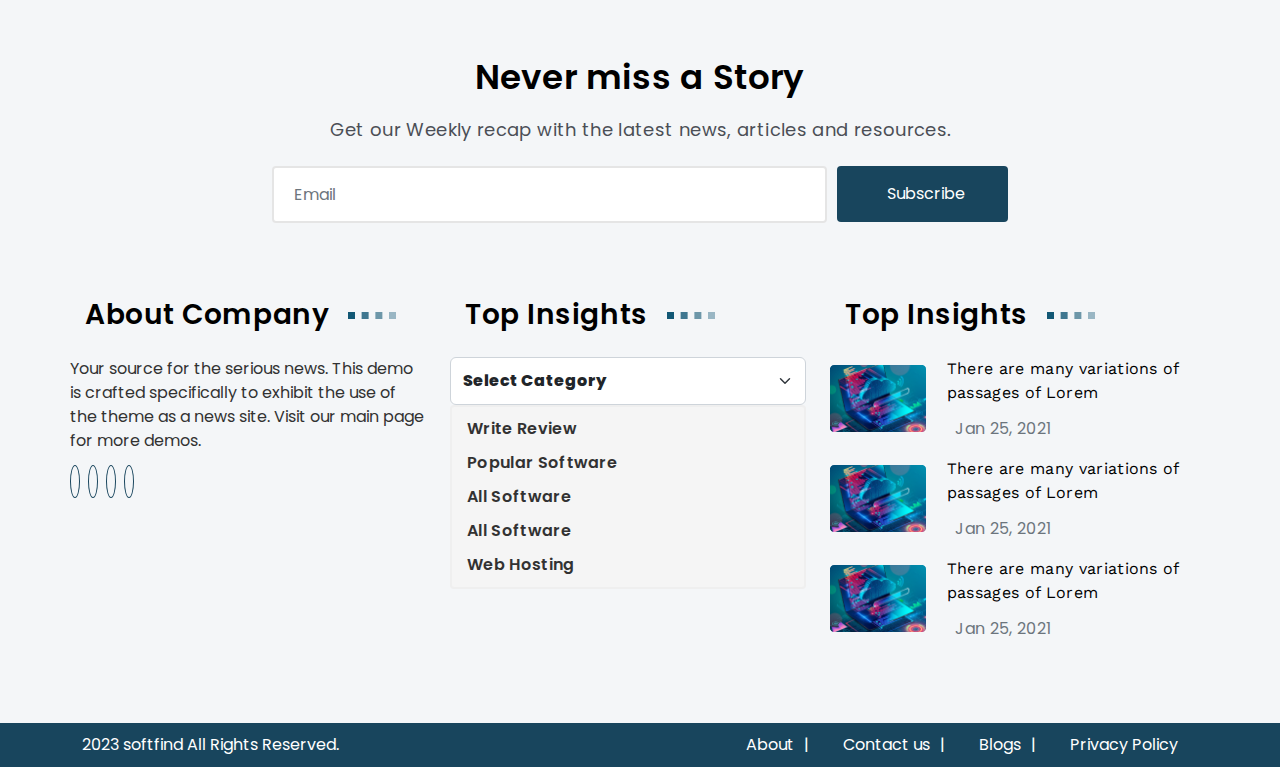
<file: soft-find/file-extensions.html>
<!DOCTYPE html>
<html lang="en">

<head>
  <meta charset="utf-8">
  <meta content="width=device-width, initial-scale=1.0" name="viewport">

  <title></title>
  <meta content="" name="description">
  <meta content="" name="keywords">

  <!-- Favicons -->
  <link href="assets/img/favicon.png" rel="icon">
  <link href="assets/img/apple-touch-icon.png" rel="apple-touch-icon">

  <!-- Vendor CSS Files -->
  <link href="assets/vendor/bootstrap/css/bootstrap.min.css" rel="stylesheet">

  <!-- Main CSS File -->
  <link href="assets/css/style.css" rel="stylesheet">

  <!-- fa fa cdn -->
  <link rel="stylesheet" href="https://cdnjs.cloudflare.com/ajax/libs/font-awesome/6.4.0/css/all.min.css" integrity="sha512-iecdLmaskl7CVkqkXNQ/ZH/XLlvWZOJyj7Yy7tcenmpD1ypASozpmT/E0iPtmFIB46ZmdtAc9eNBvH0H/ZpiBw==" crossorigin="anonymous" referrerpolicy="no-referrer" />

</head>

<body>

  <!-- ======= Header ======= -->
  <header>
    <div class="container-fluid header" id="header">
        <span class="elipse-left elipse"></span>
        <span class="elipse-right elipse"></span>
    </div>
  </header> <!-- End Header -->

   <!-- ======= Navigation ======= -->
  <nav class="navbar navbar-expand-lg" id="nav">
    <div class="container">
      <!--logo  -->
      <a class="navbar-brand me-0" href="#">
        <span><img src="assets/img/logo.png" alt="logo">OFT</span><span class="logo-span-2">FIND</span>
      </a>
      <!--  -->
      <button class="navbar-toggler" type="button" data-bs-toggle="collapse" data-bs-target="#navbarTogglerDemo01" aria-controls="navbarTogglerDemo01" aria-expanded="false" aria-label="Toggle navigation">
        <span class="navbar-toggler-icon"></span>
      </button>
      <!--  -->
      <div class="collapse navbar-collapse" id="navbarTogglerDemo01">
        <ul class="navbar-nav mx-auto mb-2 mb-lg-0 cool-link"  id='navList'>
          <li class="nav-item">
            <a class="nav-link active" aria-current="page" href="general.html">General</a>
          </li>
          <li class="nav-item">
            <a class="nav-link" href="general.html">Email</a>
          </li>
          <li class="nav-item">
            <a class="nav-link" href="general.html">Finance</a>
          </li>
          <li class="nav-item">
            <a class="nav-link" href="general.html">Business</a>
          </li>
          <li class="nav-item">
            <a class="nav-link" href="general.html">Social Media</a>
          </li>
        </ul>
         <!-- <a href="javascript:void(0)" class="openBtn search-icon">
            <i class="fa fa-search"></i>
          </a> -->
          <div class="search-box">
            <form action="#">
              <button class="btn-search"><i class="fas fa-search"></i></button>
              <input type="text" class="input-search" placeholder="Type to Search...">
            </form>
          </div>
      </div>
    </div>
  </nav><!-- End Navigation -->

  <!-- End Header -->

  <section class="top-search-banner-section">
    <div class="banner-img">
        <img src="assets/img/banner-img.png" alt="">
    </div>
    <div class="container">
        <div class="top-search-box mb-5 ">
            <div class="search-title">File Extensions & Guides</div>
            <p class="mt-3 mb-4">It is a Ion established fact that a reader will be distracted b the readable content.</p>
            <div class="col-lg-12">
                <form action="https://www.games1tech.com/">
                   <div class="row align-items-center justify-content-center">
                      <div class="col-lg-8 col-md-7 search-form">
                         <input type="search" class="form-control" required="" placeholder="Search..." value="" name="s" title="Search for:">
                         <div class="col-auto">
                            <button type="submit" class="btn submit-btn"><i class="fa fa-search"></i></button>
                         </div>
                      </div>
                      
                   </div>
                </form>
                <div class="double-btn">
                    <a href="#" class="btn-1"><img src="assets/img/btn-1-icon.png" alt=""> Extensions List</a>
                    <a href="#" class="btn-2"><img src="assets/img/android-icon.png" alt=""> Extensions List</a>
                </div>
             </div>
        </div>
        <p>It is a long established fact that a reader will be distracted by the readable content of a page when looking at its layout. The point of using Lorem Ipsum is that it has a more-or-less normal distribution of letters, as opposed to using 'Content here, content here', making it look like readable English.</p>
     
    </div>
  </section>
  <section class="section">
    <div class="container text-center">
       <div class="page-title d-flex align-items-center justify-content-center">
           <span><img src="assets/img/page-title-4.png" alt=""></span>
           <span><img src="assets/img/page-title-3.png" alt=""></span>
           <span><img src="assets/img/page-title-2.png" alt=""></span>
           <span><img src="assets/img/page-title-1.png" alt=""></span>
            <div>File Extensions & Guides</div>
            <span><img src="assets/img/page-title-1.png" alt=""></span>
            <span><img src="assets/img/page-title-2.png" alt=""></span>
            <span><img src="assets/img/page-title-3.png" alt=""></span>
            <span><img src="assets/img/page-title-4.png" alt=""></span>
       </div>
       <p class="text-black">It is a long established fact that a reader will be distracted by the readable content Of a page when looking at its layout,</p>
    </div>
  </section>

  <section class="file-table-data">
    <div class="container">
        <div class="row mt-5">
            <div class="col-lg-4 col-md-6">
                <div class="file-table">
              <div class="table-top">
                Common File Types
              </div>
              <div class="table-bottom">
                <div class="table-rtd-icon">
                    <i class="fa-regular fa-file-lines"></i>
                </div>
                <ul>
                    <li>Lorem Ipsum has been the industry</li>
                    <li>Lorem Ipsum has been the industry</li>
                    <li>Lorem Ipsum has been the industry</li>
                    <li>Lorem Ipsum has been the industry</li>
                    <li>Lorem Ipsum has been the industry</li>
                    <li>Lorem Ipsum has been the industry</li>
                </ul>
              </div>
                </div>
            </div>
            <div class="col-lg-4 col-md-6">
                <div class="file-table">
              <div class="table-top">
                Common File Types
              </div>
              <div class="table-bottom">
                <div class="table-rtd-icon">
                    <i class="fa-regular fa-file-lines"></i>
                </div>
                <ul>
                    <li>Lorem Ipsum has been the industry</li>
                    <li>Lorem Ipsum has been the industry</li>
                    <li>Lorem Ipsum has been the industry</li>
                    <li>Lorem Ipsum has been the industry</li>
                    <li>Lorem Ipsum has been the industry</li>
                    <li>Lorem Ipsum has been the industry</li>
                </ul>
              </div>
                </div>
            </div>
            <div class="col-lg-4 col-md-6">
                <div class="file-table">
              <div class="table-top">
                Common File Types
              </div>
              <div class="table-bottom">
                <div class="table-rtd-icon">
                    <i class="fa-regular fa-file-lines"></i>
                </div>
                <ul>
                    <li>Lorem Ipsum has been the industry</li>
                    <li>Lorem Ipsum has been the industry</li>
                    <li>Lorem Ipsum has been the industry</li>
                    <li>Lorem Ipsum has been the industry</li>
                    <li>Lorem Ipsum has been the industry</li>
                    <li>Lorem Ipsum has been the industry</li>
                </ul>
              </div>
                </div>
            </div>
        </div>
    </div>
  </section>





    <!-- ======= Footer ======= -->
    <footer id="footer" class="footer">
        <div class="container">
          <div class="row">
            <div class="col-lg-2 col-md-12 "></div>
            <div class="col-lg-8 col-md-12  ">
              <div class="footer-input text-center">
                <div>Never miss a Story</div>
                <p>Get our Weekly recap with the latest news, articles and resources.</p>
                <form action="" class="d-flex justify-content-between align-items-center">
                  <input type="email" class="form-control" id="email-footer-input" placeholder="Email">
                  <button type="submit" class="form-control" id="footer-btn">
                    <i class="fa-solid fa-paper-plane me-2"></i>Subscribe </button >
                </form>
              </div>
            </div>
            <div class="col-lg-2 col-md-12 "></div>
    
            <div class="col-md-12 footer-section row pl-sm-5">
              <div class="col-lg-4 col-md-12 mb-5">
                <div class="footer-about">
                  <div class="footer-title page-title d-flex justify-content-start align-items-top">
                    <div class="me-lg-3">About Company</div> 
                    <span><img src="assets/img/page-title-1.png" alt=""></span>
                    <span><img src="assets/img/page-title-2.png" alt=""></span>
                    <span><img src="assets/img/page-title-3.png" alt=""></span>
                    <span><img src="assets/img/page-title-4.png" alt=""></span>
                  </div>
                  <p>Your source for the serious news. This demo is crafted specifically to exhibit the use of the theme as a news site. Visit our main page for more demos.</p>
                  <div class="social-icons">
                    <ul class="d-flex list-unstyled justify-content-start mb-0">
                      <li><a href="#"><i class="fa-brands fa-facebook-f"></i></a></li>
                      <li><a href="#" class="ms-2"><i class="fa-brands fa-twitter"></i></a></li>
                      <li><a href="#" class="ms-2"><i class="fa-brands fa-instagram"></i></a></li>
                      <li><a href="#" class="ms-2"><i class="fa-brands fa-pinterest"></i></a></li>
                    </ul>
                  </div>
                </div>
              </div>
              <div class="col-lg-4 col-md-6 mb-3">
                <div class="footer-dropdown-insights">
                  <div class="footer-title page-title d-flex justify-content-start align-items-top">
                    <div class="me-lg-3">Top Insights</div> 
                    <span><img src="assets/img/page-title-1.png" alt=""></span>
                    <span><img src="assets/img/page-title-2.png" alt=""></span>
                    <span><img src="assets/img/page-title-3.png" alt=""></span>
                    <span><img src="assets/img/page-title-4.png" alt=""></span>
                  </div>
                  <div class="">
                    <select class="form-select">
                      <option selected>Select Category</option>
                      <option value="1">One</option>
                      <option value="2">Two</option>
                      <option value="3">Three</option>
                    </select>
                    <ul class="list-unstyled justify-content-start mb-0 list-menu">
                      <li><a href="#">Write Review</a></li>
                      <li><a href="#">Popular Software</a></li>
                      <li><a href="#">All Software</a></li>
                      <li><a href="#">All Software</a></li>
                      <li><a href="#">Web Hosting</a></li>
                    </ul>
                  </div>
                </div>
              </div>
              <div class="col-lg-4 col-md-6 mb-3">
                <div class="footer-post-insights">
                  <div class="footer-title page-title d-flex justify-content-start align-items-top">
                    <div class="me-lg-3">Top Insights</div> 
                    <span><img src="assets/img/page-title-1.png" alt=""></span>
                    <span><img src="assets/img/page-title-2.png" alt=""></span>
                    <span><img src="assets/img/page-title-3.png" alt=""></span>
                    <span><img src="assets/img/page-title-4.png" alt=""></span>
                  </div>
                  <div class="row">
                    <div class="col-md-12 mb-3">
                      <div class="footer-post d-flex justify-content-start align-items-center">
                          <div class="box" style="width: 30%;">
                           <a href="#" class="text-center">
                            <img src="assets/img/footer-post.jpg" alt="" class="img-fluid" style="width:90%;">
                           </a>
                          </div>
                          <div class="content-details" style="width: 70%;">
                            <a href="#">
                              <div>There are many variations of passages of Lorem </div>
                            </a>
                            <div class="date">
                              <i class="fa-solid fa-calendar-days"></i></i>&nbsp;&nbsp;Jan 25, 2021
                            </div>
                          </div>
                      </div>
                    </div>
                    <div class="col-md-12 mb-3">
                      <div class="footer-post d-flex justify-content-start align-items-center">
                          <div class="box" style="width: 30%;">
                           <a href="#" class="text-center">
                            <img src="assets/img/footer-post.jpg" alt="" class="img-fluid" style="width:90%;">
                           </a>
                          </div>
                          <div class="content-details" style="width: 70%;">
                            <a href="#">
                              <div>There are many variations of passages of Lorem </div>
                            </a>
                            <div class="date">
                              <i class="fa-solid fa-calendar-days"></i></i>&nbsp;&nbsp;Jan 25, 2021
                            </div>
                          </div>
                      </div>
                    </div>
                    <div class="col-md-12 mb-3">
                      <div class="footer-post d-flex justify-content-start align-items-center">
                          <div class="box" style="width: 30%;">
                           <a href="#" class="text-center">
                            <img src="assets/img/footer-post.jpg" alt="" class="img-fluid" style="width:90%;">
                           </a>
                          </div>
                          <div class="content-details" style="width: 70%;">
                            <a href="#">
                              <div>There are many variations of passages of Lorem </div>
                            </a>
                            <div class="date">
                              <i class="fa-solid fa-calendar-days"></i></i>&nbsp;&nbsp;Jan 25, 2021
                            </div>
                          </div>
                      </div>
                    </div>
                    
                  </div>
                </div>
              </div>
              
            </div>
          </div>
        </div>
        <div class="footer-bottom">
          <div class="d-lg-flex justify-content-between container text-sm-center flex-box">
            <div class="copy-right">
              <i class="fa fa-copyright" aria-hidden="true"></i> 2023 softfind All Rights Reserved.
            </div>
            <div class="footer-menu">
              <span><a href="#">About</a>|</span>
              <span><a href="#">Contact us</a>|</span>
              <span><a href="#">Blogs</a>|</span>
              <span><a href="#">Privacy Policy</a></span>
            </div>
          </div>
        </div>
      </footer><!-- End Footer -->
    
      <a href="#" class="back-to-top d-flex align-items-center justify-content-center active"><i class="fa fa-arrow-up"></i></a>
    
      <!-- Vendor JS Files -->
      <script src="assets/vendor/bootstrap/js/bootstrap.bundle.min.js"></script>
      
      <script src="https://code.jquery.com/jquery-3.7.0.min.js" integrity="sha256-2Pmvv0kuTBOenSvLm6bvfBSSHrUJ+3A7x6P5Ebd07/g=" crossorigin="anonymous"></script>
    
      <!-- Template Main JS File -->
      <script src="assets/js/main.js"></script>
    </body>
    </html>
</file>
<file: soft-find/assets/css/style.css>
@import url('https://fonts.googleapis.com/css2?family=Poppins:wght@200;300;400;500;600;700;800;900&display=swap');
@import url('https://fonts.googleapis.com/css2?family=Work+Sans:wght@300;400;500;600;700;800;900&display=swap');
@import url('https://fonts.googleapis.com/css2?family=Roboto+Slab:wght@300&display=swap');
/*--------------------------------------------------------------
# General
--------------------------------------------------------------*/
:root {
  scroll-behavior: smooth;
  --gradient:linear-gradient(90deg, #F56185 0%, #ED7532 97.7%);
  --primary:#FF7350;
  --secondary:#283A5A;
  --work_sans :'Work Sans', sans-serif;
  --poppins :'Poppins', sans-serif;
  --roboto :'Roboto Slab', serif;
  --shadow: 0px 4px 4px rgba(0, 0, 0, 0.16);
  --primary_2:#ED7532;
  --secondary_2:#18455D;

}

body {
  font-family: var(--poppins);
  color:#717171;
  background-color: #eaeced;
}

a {
  color:var(--primary);
  text-decoration: none;
}

a:hover {
  color: var(--hover);
  text-decoration: none;
}
.section{
  padding-top:40px;
}
.page-title{
  margin-bottom: 30px;
}
.page-title div{
font-family: var(--work_sans);
font-weight: 600;
font-size: 40px;
line-height: 123.6%;
text-align: center;
letter-spacing: 0.02em;
color: #000000;
padding: 20px 0px;
text-transform: capitalize;
margin: 0 15px 0px 15px;
padding: 0;
}
.page-title span{
  margin: 0 3px;
}

.post{
  box-shadow: 0px 4px 4px rgba(0, 0, 0, 0.16);
  border-radius: 4px;
  background-color: #fff;
}
.post-img-box img{
 width: 100%;
 height:100%;
}
.post-content{
  padding: 20px;
}
.post-content .tag i,
.post-content .tag{
  margin-bottom: 15px;
}
.post-content .title div{
font-weight: 600;
letter-spacing: 0.02em;
color: #000000;
text-transform: capitalize;
margin-bottom: 15px;
text-align: left;
font-family: var(--work_sans);
}
.post-content .title div:hover{
color: var(--primary);
}
.post-content .description{
  font-weight: 400;
  font-size: 16px;
  line-height: 24px;
  letter-spacing: 0.02em;
  color: #717171;
  margin-bottom: 15px;
}
.post-content .author{
  display: flex;
}
.post-content .author a{
  /* margin-left:-5px; */
  margin-right: 10px;
  color: var(--hover);
 
}
.post-content .author a:hover{
  color: var(--primary);
}
.post-content .author-details span,
.post-content .author-details a{
  font-size: 16px;
  text-align: left;
}
.organge-line{
  width: 80px;
  height: 3px;
  background-color: var(--primary);
  margin-right:3px;
  border-radius: 5px;
  margin-bottom:0px;
}
.square {
  color: var(--primary);
  font-size: 3.5px;
  text-shadow: 6px 0px 0 var(--primary), 12px 0px 0 var(--primary);
}
#popular-blog .organge-line{
  margin-bottom:1px;

}
/*--------------------------------------------------------------
# Back to top button
--------------------------------------------------------------*/
.back-to-top {
  position: fixed;
  /* visibility: hidden; */
  opacity: 0;
  right: 30px;
  bottom: 50px;
  z-index: 99999;
  background: var(--secondary);
  width: 40px;
  height: 40px;
  border-radius: 4px;
  transition: all 0.4s;
}

.back-to-top i {
  font-size: 15px;
  color: #fff;
  line-height: 0;
}

.back-to-top:hover {
  background:var(--primary);
  color: #fff;
}

.back-to-top.active {
  visibility: visible;
  opacity: 1;
}


/*--------------------------------------------------------------
# Header 
--------------------------------------------------------------*/
#header{
width:100%;
height: 23px;
background: linear-gradient(90deg, #F56185 0%, #ED7532 97.7%);
position: relative;
}
.elipse{
  position: absolute;
  width: 32px;
  height: 32px;
  border-radius: 50%;
  background: rgba(255, 255, 255, 0.46);
}
.elipse-left{
  left: 50px;
  top: -12px;
}
.elipse-right{
  right: 50px;
  top: 7px;
}

/*--------------------------------------------------------------
# Navigation
--------------------------------------------------------------*/
#nav{
  height: 65px;
  background:var(--secondary);
  box-shadow: 0px 4px 4px rgba(0, 0, 0, 0.16);
  color: #fff;
}

#nav .navbar-brand span{
  font-style: normal;
  font-weight: 600;
  font-size: 40px;
  line-height: 60px;
  letter-spacing: 0.02em;
  color: #fff;
}
#nav .navbar-brand .logo-span-2{
  font-family: var(--roboto);
  font-weight: 500;

}

#nav .navbar-brand img{
width: 40px;
height: 50px;
margin-bottom: 10px;
margin-right: -2px;
}
#nav .navbar-nav .nav-item{
  margin: 0 20px;
}

#nav .active{
position: relative;
}

#nav .navbar-nav .nav-link{
  font-weight: 500;
  font-size: 16px;
  line-height: 30px;
  letter-spacing: 0.02em;
  color: #fff;
  cursor: pointer;
  transition: all .1s;
}

/* #nav .active::after{
  position: absolute;
  content: '';
  bottom: 8px;
  left: 8px;
  height: 2px;
  width: 30%;
  background-color: var(--primary);
  color: var(--primary);
} */

#nav .navbar-nav .nav-link:hover{
  color: var(--primary);
}
#nav .search-icon{
  width: 38px;
  height: 38px;
  background: rgba(255, 255, 255, 0.12);
  border: 1px solid rgba(0, 0, 0, 0.09);
  border-radius: 19px;
  color:#fff;
  padding:7px 0px 1px 11px;
}
@media only screen and (max-width: 992px){
  #nav .search-icon{
    padding:5px 8px;
    margin-left:17px;
    margin-bottom:10px;
  }
  .navbar-collapse{
    padding: 10px;
  }
}


#nav .search-icon:hover{
  color:var(--primary);
}
#nav .navbar-toggler{
  background-color:#fff !important;
  outline: none;
}
.search-form{
  position: relative;
}

.post-content .author-details span, .post-content .author-details a {
  font-size: 15px;
}
.search-box{
  width: fit-content;
  height: fit-content;
  position: relative;
}
.input-search {
  /* height: 51px; */
  width: 4px;
  border-style: none;
  padding: 10px;
  font-size: 14px;
  letter-spacing: 2px;
  outline: none;
  border-radius: 25px;
  transition: all .5s ease-in-out;
  background-color: rgba(255, 255, 255, 0.12);
  padding-right: 31px;
  color: #fff;
}
.input-search::placeholder{
  color:rgba(255,255,255,.5);
  font-size: 18px;
  letter-spacing: 2px;
  font-weight: 100;
}

.search-box ::placeholder{
  font-size: 15px;
}
.btn-search{
  width: 40px;
  height: 40px;
  border-style: none;
  font-size: 18px;
  font-weight: bold;
  outline: none;
  cursor: pointer;
  border-radius: 50%;
  position: absolute;
  right: 0px;
  color: #ffffff;
  background-color: transparent;
  pointer-events: painted;
} 

.btn-search:focus ~ .input-search{
  width: 265px;
  border-radius: 0px;
  background-color: transparent;
  border-bottom:1px solid rgba(255,255,255,.5);
  transition: all 500ms cubic-bezier(0, 0.110, 0.35, 2);
}
.input-search:focus{
  width: 300px;
  border-radius: 0px;
  background-color: transparent;
  border-bottom:1px solid rgba(255,255,255,.5);
  transition: all 500ms cubic-bezier(0, 0.110, 0.35, 2);
}


/*--------------------------------------------------------------
# HERO POST
--------------------------------------------------------------*/
.top-post-card{
align-items: center;
  position: relative;
  
}
.top-post-card::after{
  position: absolute;
  content: '';
  top:0;
  left:-52px;
  width:1px;
  height:100%;
  background-color: #D9D9D9;
}
.top-post-card:nth-child(-n+3)::after{
  /* background-color: red; */
}
.image-box{
  width: 120px;
  height: 120px;
  border-radius: 50%;
  border: 2px solid var(--primary);
  padding: 1px;
}
.image-box img{
  margin-top: 4px;
  width: 100%
}

.content-details {
  padding-left: 10px;
}
.content-details a div{
  font-weight: 610;
  font-size: 18px;
  line-height: 27px;
  letter-spacing: 0.02em;
  color: #000000;
  margin-bottom: 10px;
  font-family: var(--work_sans);
}
.content-details a div:hover{
  color:var(--primary);
}
.content-details .date{
  font-weight: 400;
  /* font-size: 14px; */
  line-height: 150.6%;
  letter-spacing: 0.02em;
  color: #6C757D;
}

@media only screen and (max-width: 992px){
  .top-post-card-border{
    border-right: 1px solid transparent;
  }
  #top-post .content-details {
    padding-left: 30px;
  }
  .top-post-card{
    padding: 0px 5px;
  }
}
@media only screen and (max-width: 500px){
  #top-post .content-details {
    padding-left: 22px;
  }
 
}

.hero-bottom-big-post .post-content{
  padding: 25px;
}
.hero-bottom-big-post .post-content .title div{
  font-size: 22px;
  line-height: 35px;
}
.img-box{
  position:relative;
}
.img-box .date{
  position: absolute;
  bottom:0px;
  right:0px;
  background-image: var(--gradient);
  color: #fff;
  padding:10px;
}
.img-box::before{
  position: absolute;
  content: '';
  bottom:0px;
  right:0px;
  width:100%;
  height: 5px;
  background-image: var(--gradient);
}
.img-box::after {
  position: absolute;
  content: '';
  content: '';
  z-index: 999;
  position: absolute;
  bottom: 0px;
  right: 137px;
  width: 22px;
  height: 22px;
  border-bottom: solid 22px transparent;
  border-left: solid 22px transparent;
  border-right: solid 22px #F75B9E;
  border-top: solid 22px #F75B9E;
  rotate: 90deg;
}
.hero-post-left .post-content .title div{
  font-size: 18px;
  line-height: 30px;
}
.hero-post-left .post-content{
  width: 60%;
}
.hero-post-left .img-box{
  width: 50%;
}
.hero-post-left .post-content{
  padding: 20px 20px 0px 20px;
}


/*--------------------------------------------------------------
# Email
--------------------------------------------------------------*/
#email .email-img-box{
  position: relative;
  border: 1px solid rgba(139, 139, 139, 0.11);
  box-shadow: 0px 1px 4px rgba(0, 0, 0, 0.2);
}
#email .author{
  position: absolute;
  bottom:-20px;
  right:25px;
}
#email .tag{
  color:#fff;
  background-image: var(--gradient);
  padding:3px 12px;
  border-radius: 4px;
}
#email .author img{
  width: 44px;
  height: 44px;
  border-radius:50%;
  border: 1px solid #ffff;
}
#email .post-content .title div{
  margin-top: 15px;
  font-size: 17px;
  line-height: 26px;
}
#email .post-content{
  padding: 20px 20px 5px 20px;
}
/*--------------------------------------------------------------
# Po
--------------------------------------------------------------*/
#popular-blog .polpular-left-section .post {
  border-radius: 20px;
}

#popular-blog .post-content .title div{
font-size: 19px;
line-height: 27px;
}
.popular-blog-img{
  position: relative;
  border-radius: 4px;
}
.popular-blog-img img{
  border-radius: 4px;
}
.polpular-left-section .post-content:nth-child(odd){
  padding: 20px 20px 12px 30px;

}
.polpular-left-section .post-content:nth-child(even){
  padding: 20px 30px 12px 20px;
}
.polpular-left-section .trinage:nth-child(odd)::after{
  content: '';
  z-index:999;
  position: absolute;
  top:0;
  right: 12px;
  width: 20px;
  height: 20px;
  border-bottom: solid 20px transparent;
  border-left: solid 20px transparent;
  border-right: solid 20px #fff;
  border-top: solid 20px #fff;
 
}
.polpular-left-section .trinage:nth-child(even)::after{
  content: '';
  z-index:999;
  position: absolute;
  top:0;
  left: 12px;
  width: 20px;
  height: 20px;
  border-bottom: solid 20px transparent;
  border-right: solid 20px transparent;
  border-left: solid 20px #fff;
  border-top: solid 20px #fff;
}
.popular-overlay{
  height: 348px;
}
.popular-overlay::before{
  position: absolute;
  content: '';
  width:100%;
  height:100%;
  background:rgba(0, 0, 0, 0.5);
  left:0;
  top:0;
  border-radius: 4px;
}
.post-overlay{
  position: absolute;
  bottom:10px;
  left:0;
}
.post-overlay .post-content{
  padding: 10px 25px 0px 25px;
}
.post-overlay .post-content .date{
  color: #fff;
  margin-bottom: 15px;
}
.post-overlay .post-content .title div{
  color: #fff;
}
.post-overlay .post-content .author .image{
  width: 20px;
  height: 20px;
  background-color: #fff;
  border-radius: 50%;
  margin-right: 15px;
  margin-left: 3px;
}
.post-overlay .post-content .author .author-details a{
  color: #fff;
}
.post-overlay .post-content .title div:hover,
.post-overlay .post-content .author .author-details a:hover{
  color: var(--primary);
}

/*--------------------------------------------------------------
# Internet
--------------------------------------------------------------*/


#internet .post-content .title div{
  font-weight: 600;
  font-size: 18px;
  line-height: 27px;
}
#internet .internet-img-box{
  position: relative;
}
#internet .date{
  position:absolute;
  bottom:-5px;
  left:-10px;
  background: var(--gradient);
  padding: 10px;
  color:#fff;
  font-weight: 600;
  text-align: center;
  border-top-right-radius: 5px;
}
#internet .date::before {
  position: absolute;
  content: '';
  top: -12px;
  left: 0px;
  border-bottom: 12px solid var(--primary);
  border-left: 10px solid transparent;
}
#internet .internet-middle-section .post-content .author a {
  margin: -1px 10px 25px -1px;
  width: 50px;
  height: 25px;
  border-radius: 50px;
  border: 1px solid #FFFFFF;
}
#internet .internet-right-section .post-content {
  padding: 13px 20px 5px 20px;
}
#internet .internet-right-section .post-content .tag {
  margin-bottom: -10px !important;
}
#internet .internet-right-section .title div{
  margin-top:-5px !important;
  margin-bottom:5px !important;
}

.middle-section-bottom{
  position: relative;
}
.middle-section-bottom{
  position: absolute;
    content: '';
    height: 100%;
    width: 1px;
    background-color:red;
    left: -10;
}
#internet .internet-middle-section .post-content .author-details a{
  font-size: 15.5px;
}
#internet .internet-middle-section .post-content .date-time span{
  font-size: 15.5px;
}

/*--------------------------------------------------------------
# Latest Post
--------------------------------------------------------------*/
#latest-blogs .post-content{
  box-shadow: var(--shadow);
  border-radius: 4px;
}
#latest-blogs .post-content .title div{
  font-size: 20px;
  line-height: 27px;
}
#latest-blogs .post-content .author{
padding-left: 10px;
width: 199px;
height: 36px;
background: rgba(5, 28, 38, 0.09);
border-radius: 40px;
margin-bottom:17px;
}
#latest-blogs .post-content .title-box .title div{
  font-size: 17px;
  line-height: 24px;
  letter-spacing: 0.02em;
  color: #000000;
}
#latest-blogs .post-content .title-box .title div:hover{
  color:var(--primary);
}
#latest-blogs .lastest-newsletter{
  padding:10px;
  background: #FFFFFF;
  border: 6px solid #F7F7F7;
}
#latest-blogs .lastest-newsletter div{
font-weight: 800;
font-size: 24px;
line-height: 31px;
color: #161616;
margin-bottom:20px;
}
#latest-blogs .lastest-newsletter #email-input{
background: #FFFFFF;
border: 1px solid #DDDDDD;
box-shadow: 0px 2px 7px -4px rgba(0, 0, 0, 0.1);
border-radius: 3px;
width:80%;
height: 44px;
margin-bottom: 15px;
text-align: center;
}
#latest-blogs .lastest-newsletter #latest-btn{
width:80%;
height: 40px;
background: linear-gradient(140.42deg, #F75B9E 5.63%, #ED7532 80.75%);
box-shadow: 0px 2px 7px -4px rgba(0, 0, 0, 0.16);
border-radius: 3px;
font-weight: 500;
font-size: 16px;
line-height: 40px;
text-transform: uppercase;
display: flex;
align-items: center;
justify-content: center;
color: #FFFFFF;
}
.latest-image-box img {
  width: 100%;
  height: 224px;
}

#latest-blogs .right-section .post-content {
  padding: 20px 20px 1px 20px;
}
#latest-blogs .right-section .post-content .author-details a{
  color: var(--hover);
}
#latest-blogs .right-section .post-content .author-details a:hover{
  color: var(--primary);
}

/*--------------------------------------------------------------
# Footer
--------------------------------------------------------------*/
#footer{
  margin-top: 30px;
  background-color: #f4f6f8;
  padding-top: 30px;
}
.footer-input{
  padding-top: 40px;
  padding-bottom: 30px;
}
.footer-input div{
font-weight: 600;
font-size: 34.08px;
line-height: 34px;
letter-spacing: 0.02em;
color: #000000;
}
.footer-input p{
  font-weight: 400;
  font-size: 18.04px;
  line-height: 32px;
  letter-spacing: 0.02em;
  color: #4B4F56;
  margin: 20px 0;
  
}
#email-footer-input:focus,
#email-footer-input:active{
  border:1px solid var(--secondary_2);
  outline: none;
}
#email-footer-input{
  display: flex;
  align-items: flex-start;
  width: 90%;
  height: 57px;
  background: #FFFFFF;
  border: 2px solid #E5E5E5;
  border-radius: 4px;
  padding: 16.5px 40px 16.5px 20px;
  margin-right: 10px;
}
#footer-btn{
  display: flex;
  align-items: center;
  justify-content: center;
  padding: 19px 41.1562px 20px 40px;
  width: 190px;
  height: 56px;
  background:var(--secondary_2);
  border-radius: 4px;
  color: #fff;
  border: none;
  outline: none;
}
#footer-btn:hover{
  background:var(--primary);
  color: #fff;
}
select{
  height:48px;
}
.footer-section{
  padding:50px 0;
  
}
.footer-title div{
  font-weight: 600;
  font-size: 28px;
  line-height: 24px;
  color:#000000;
  text-transform: capitalize;
  font-family: var(--poppins);
}
.footer-post .content-details a div{
font-weight: 400 !important;
font-size: 16px;
line-height: 24px;
}


.social-icons ul li a i{
  color: var(--secondary_2);
  padding: 4px;
  border: 1px solid var(--secondary_2);
  border-radius: 50%;
  width: 35px;
  height: 35px;
  text-align: center;
  line-height: 25px;
  transition: all 0.3s;
  }
  .social-icons ul li a i:hover{
  background-color: var(--secondary_2);
  color: #fff;
  }
  .footer-dropdown-insights .list-menu{
    background: #F5F5F5;
    border:2px solid #eeee;
    border-radius: 4px;
  }
  
  .form-select{
    font-weight: 800 !important;
    font-size: 16px;
    line-height: 19px;

  }
  .footer-dropdown-insights .list-menu li{ 
    margin: 10px 0;
    margin-left: 15px;
  }
  .footer-dropdown-insights .list-menu li a i, 
  .footer-dropdown-insights .list-menu li a{ 
    font-weight: 600;
    font-size: 16px;
    letter-spacing: 0.02em;
    color: #323232;
  }
  .footer-dropdown-insights .list-menu li a i:hover, 
  .footer-dropdown-insights .list-menu li a:hover{ 
    color:var(--primary);
  }
  .footer-post i{
    font-size: 20px;
    background: var(--gradient);
    -webkit-text-fill-color: transparent;
    -webkit-background-clip: text;
  }
  .footer-bottom{
    background-color: var(--secondary_2);
    padding: 10px 20px;
  }
  .copy-right{
    color: #fff;
  }
  .footer-menu span ,
  .footer-menu span a{
    color: #fff;
    padding:0 10px;
  }
  .footer-menu span a:hover{
    color:var(--primary);
  }
  .footer-about p{
    font-weight: 400;
  font-size: 16px;
  line-height: 24px;
  color: #323232;
  }
  @media only screen and (max-width: 992px) {
    .top-post-card:last-of-type::after{
      background-color: transparent ;
    }
    #nav .active::after {
      left: 2px;
      width: 9%;
  }
    #nav{
      height: auto;
    }
    #popular-blog .organge-line {
      margin-bottom: 0px;
  }
  #internet .internet-middle-section .post-content .date-time span{
    font-size: 14.5px;
  }
}
  @media only screen and (max-width: 768px) {
    #popular-blog .organge-line {
      margin-bottom: 0px;
  }

    .hero-post-left .post-content .title div {
      font-size: 20px;
      line-height: 20px;
  }
  .polpular-left-section .post-content:nth-child(odd),
  .polpular-left-section .post-content:nth-child(even){
    padding: 30px 30px 12px 30px;
  }

  }
  @media only screen and (max-width: 745px) {
    .post-content .author-details span, .post-content .author-details a {
      font-size: 14px;
  }
  .hero-post-left .post-content .title div {
    font-size: 15px;
    line-height: 20px;
}

.hero-post-left .post-content {
  padding: 20px 20px 10px 20px;
}
  }

/* Extra small devices (phones, 600px and down) */
@media only screen and (max-width: 600px) {

  .footer-section {
    padding: 50px 16px;
  }
  .footer-bottom .flex-box{
    display: inline-block;
    align-items: center;
  }

  .copy-right{
    text-align: center;
    margin-bottom: 10px;
  }
  .footer-menu span, .footer-menu span a {
    padding: 0 4px;
    font-size: 14px;
    text-align: center;
}
}

/* Extra small devices (phones, 600px and down) */
@media only screen and (max-width: 535px) {
  .footer-menu span, .footer-menu span a {
    padding: 0 4px;
    font-size: 14px;
    text-align: center;
}


}
/* Extra small devices (phones, 600px and down) */
@media only screen and (max-width: 500px) {
  .hero-bottom-big-post .post-content .title div {
    font-size: 18px;
    line-height: 24px;
}
.hero-post-left{
  display: block !important;
}
.hero-post-left .post-content {
  width: 100%;
}
.hero-post-left .img-box {
  width: 100%;
}

.page-title div{
  font-size: 29px;
  }
  #latest-blogs .post-content .title-box .title div{
    font-size: 15px;
    line-height: 23px;
  }


}

@media only screen and (max-width: 400px) {
  #popular-blog .post-content .title div {
    font-size: 18px;
    line-height: 26px;
}
#internet .post-content .title div {
  font-size: 16px;
}
#latest-blogs .post-content .title div {
  font-size: 17px;
  line-height: 26px;
}
.footer-input div {
  font-size: 30.08px;
}
.footer-input p {
  font-size: 16.04px;
  line-height: 25px;
}
.footer-input  form{
  display: block !important;
  padding-left: 15px;
}
#footer-btn {
  width: 302px;
  margin-top: 20px;
}
#email-footer-input {
  width: 95%;
}
.footer-post .content-details a div {
  font-weight: 500 !important;
  font-size: 14px;
  line-height: 16px;
}
.footer-post i {
  font-size: 12px;
}
.content-details .date {
  font-size: 15px;
}
.footer-section .page-title {
  margin-bottom: 30px;
  margin-top: 18px;
}
.footer-section {
  padding: 0px 16px;
}
.footer-menu span, .footer-menu span a {
  padding: 0px 4px;
  font-size: 10px;
}
.copy-right {
  font-size: 12px;
}
.content-details a div {
  font-size: 16px;
}
.hero-bottom-big-post .post-content .title div {
  font-size: 16px;
}
#latest-blogs .post-content .title-box .title div {
  font-size: 15px;
  line-height: 21px;
}
}



/* file page */
.banner-img img{
  width: 100%;
  height: 250px;
  object-fit: cover;
}

.top-search-box{
    background: url(../img/search-bg.png), #ffff;
    text-align: center;
    border-radius: 15px;
    padding: 40px;
    position: relative;
    margin-top: -120px;
    box-shadow: 0px 5px 4px 0px #ccc;
    border: 1px solid #cccc;
    background-repeat: no-repeat;
    background-size: cover;
    overflow: hidden;
    padding-bottom: 70px;
  
}


.top-search-banner-section{
  text-align: center;
  /* color: #000; */
}

.search-title{
  font-weight:bold;
  font-size: 40px;
  color: #000000;
  font-family: var(--poppins);
}

.top-search-box input.form-control {
  border: 1px solid #ED7532;
  padding: 12px 20px;
  border-radius: 40px;
outline: none;
box-shadow: none;
}

.top-search-banner-section p{
  color: #000;
}

.search-form{
  position: relative;
}

.col-auto button{
  position: absolute;
  right: 12px;
  top: 1px;
  background: var(--gradient);
  padding: 11px 17px;
  border-radius: 0px 40px 40px 0px;
  color: #fff !important;
}

.double-btn a{
padding:10px 30px;
border-radius: 40px;
color: #fff;

}
.double-btn .btn-1 {
background-color: var(--primary);
transition: all 0.3s;
}
.double-btn .btn-1:hover {
/* background-color: var(--primary); */
background-color: var(--secondary);
}
.double-btn .btn-2 {
background-color: var(--secondary);
margin-left: 10px;
transition: all 0.3s;
}
.double-btn .btn-2:hover {
background-color: var(--primary);
}

.double-btn{
  margin-top: 35px;
}
.double-btn img{
margin-right: 5px;
}

.table-top {
  background-color: var(--secondary);
  text-align: center;
  color: #ffff;
  padding: 18px;
  border-radius: 16px;
  padding-bottom: 60px;
  font-size: 20px;
}

.table-bottom{
  background-color: #fff;
  margin: 0px 15px;
  padding: 25px 20px;
  padding-top: 60px;
  margin-top: -24px;
  border-radius: 4px;
}

.table-bottom ul{
  margin: 0px;
  list-style: none;
  padding:0;
}
.table-bottom ul li{
  margin-bottom: 15px;
  border-bottom: 1px solid #E6E6E6;
  padding-bottom: 15px;
  color: #000;
  display: flex;
}

.file-table{
  position: relative;
}

.file-table-data{
  margin-top: 60px;
  margin-bottom: 60px;
}

.table-rtd-icon i {
  padding: 16px;
  background: var(--gradient);
  color: #fff;
  position: absolute;
  top: 66px;
  border-radius: 4px;
  font-size: 22px;
}

.table-bottom ul li:last-child{
  border: none;
  padding-bottom: 0px;
}
.table-bottom ul li:before{
  content: "\f14a";
  font-family: 'FontAwesome';
  margin-right: 10px;
  color: var(--secondary);
}


/* cool link */
.cool-link a::after {
  content: '';
  display: block;
  width: 0;
  height: 2px;
  background-color: var(--primary);
  transition: all .3s;
  margin-top: 0px;
}

.cool-link a:hover::after {
  width: 48%;
}

.cool-link .current-menu-item a::after{
  width: 48%;
} 
/* cool link */

@media only screen and (max-width: 400px) {
  .file-table-data {
    margin-top: 60px;
}
.search-title {
  font-size: 29px;
}
.top-search-box {
padding: 40px 23px;
}
.double-btn a {
display: block;
}
.double-btn .btn-2 {
  margin-left: 0px;
  margin-top:10px;
}
}
</file>
